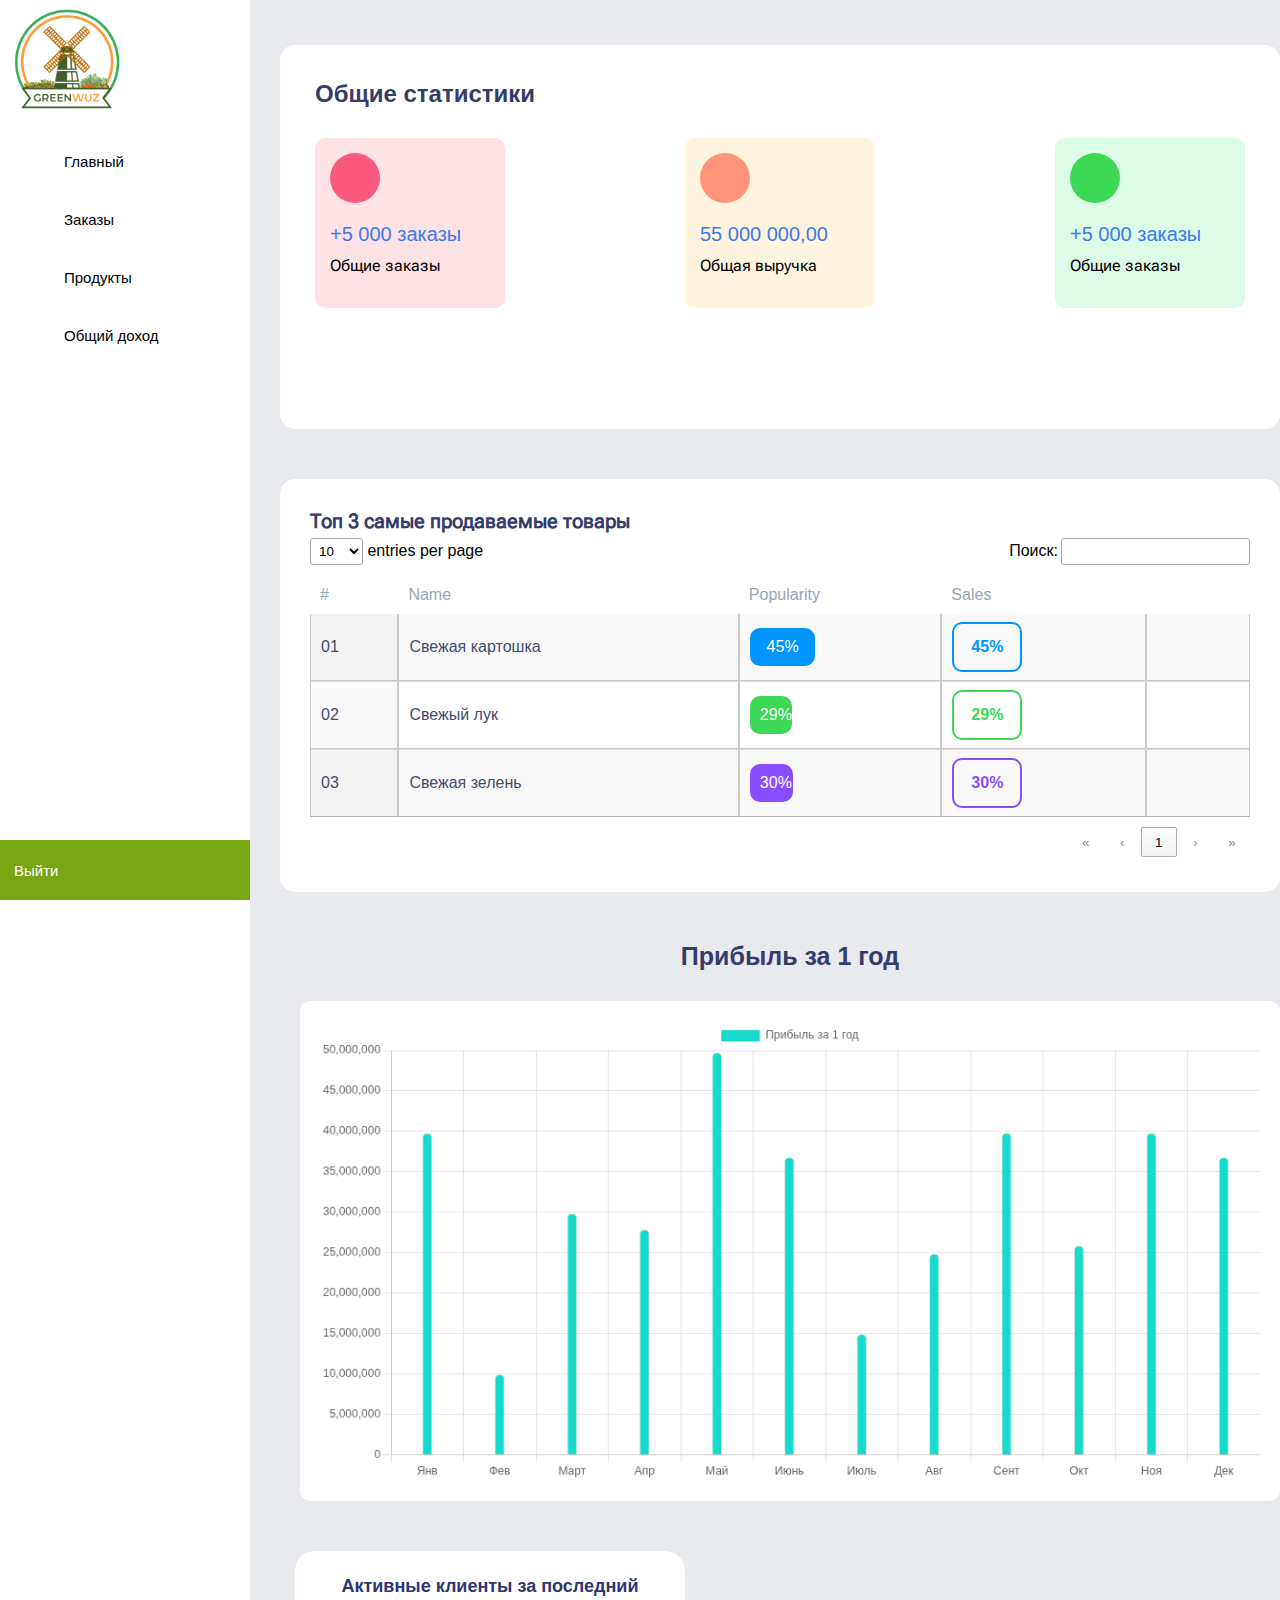
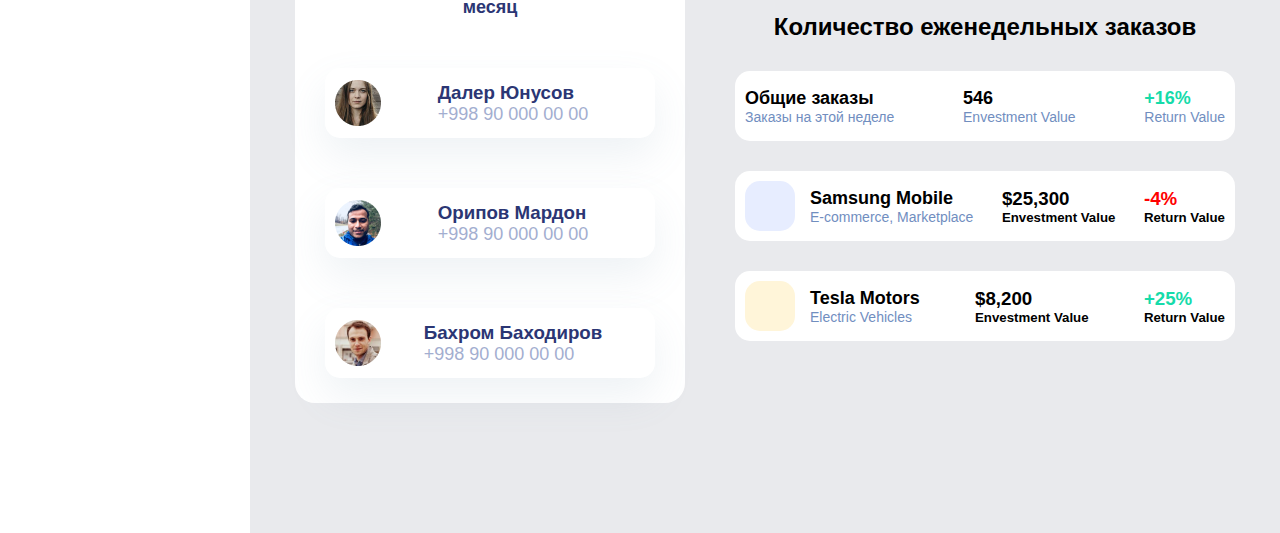
<file: index.html>
<!DOCTYPE html>
<html lang="en">

<head>
    <meta charset="UTF-8">
    <meta name="viewport" content="width=device-width, initial-scale=1.0">
    <title>Admin</title>

    <!-- TABLE CSS -->
    <link rel="stylesheet" href="css/dataTables.dataTables.min.css">

    <!-- MAIN CUSTOM CSS -->
    <link rel="stylesheet" href="css/style.css">
</head>

<body>

    <style>
        .chart {
            width: 2000px;
            height: 500px !important;
        }
    </style>

    <!-- MOBILE BAR -->
    <div class="mobile__bar">
        <div class="navigation">
            <ul>
                <li class="list">
                    <a href="index.html">
                        <span class="icon">
                            <i class="bx bx-grid-alt fa-solid fa-house"></i>
                        </span>
                        <span class="text">Главный</span>
                    </a>
                </li>

                <!-- CLIENTS -->
                <li class="list">
                    <a href="admin/orders.html">
                        <span class="icon">
                            <i class="fa-solid fa-clipboard-list"></i>
                        </span>
                        <span class="text">Заказы</span>
                    </a>
                </li>

                <!-- STUDENTS -->
                <li class="list">
                    <a href="#">
                        <span class="icon">
                            <i class="fa-solid fa-cart-shopping"></i>
                        </span>
                        <span class="text">Продукты</span>
                    </a>
                </li>

                <!-- STUDENTS -->
                <li class="list">
                    <a href="#">
                        <span class="icon">
                            <i class="fa-solid fa-sack-dollar"></i>
                        </span>
                        <span class="text">Доход</span>
                    </a>
                </li>

                <li class="list">
                    <a href="#">
                        <span class="icon">
                            <i class="fa-solid fa-user"></i>
                        </span>
                        <span class="text">Профиль</span>
                    </a>
                </li>

                <div class="indicator"></div>
            </ul>
        </div>
    </div>

    <div class="sidebar active open">
        <div class="logo-details">
            <div class="logo_name"><img src="img/greenwuz-logo.png" alt=""></div>
            <i class="bx bx-menu icon fa-solid fa-bars" id="btn"></i>
        </div>
        <ul class="nav-list">
            <li>
                <a href="index.html">
                    <i class="bx bx-grid-alt fa-solid fa-house"></i>
                    <span class="links_name">Главный</span>
                </a>
                <span class="tooltip">Главный</span>
            </li>

            <li>
                <a href="admin/orders.html">
                    <i class="bx bx-user fa-solid fa-clipboard-list"></i>
                    <span class="links_name">Заказы</span>
                </a>
                <span class="tooltip">Заказы</span>
            </li>

            <li>
                <a href="#">
                    <i class="fa-solid fa-cart-shopping bx bx-chat"></i>
                    <span class="links_name">Продукты</span>
                </a>
                <span class="tooltip">Продукты</span>
            </li>

            <li>
                <a href="#">
                    <i class="bx bx-pie-chart-alt- fa-solid fa-sack-dollar"></i>
                    <span class="links_name">Общий доход </span>
                </a>
                <span class="tooltip">Общий доход </span>
            </li>

            <li class="profile">
                <div class="profile-details">
                    <div class="name_job">
                        <div class="name">Выйти</div>
                    </div>
                </div>
                <i class="bx bx-log-out fa-solid fa-arrow-up-from-bracket" id="log_out"></i>
            </li>
        </ul>
    </div>

    <section class="home-section">
        <div class="allStat">
            <div class="allStat__info">
                <div class="allStat__info-stat">
                    <h2>Общие статистики</h2>

                    <div class="allStat__info-block">
                        <div>
                            <i class="fa-solid fa-chart-column"></i>

                            <h4><span>+5 000</span> заказы</h4>

                            <h5>Общие заказы</h5>
                        </div>

                        <div>
                            <i class="fa-solid fa-chart-column"></i>

                            <h4><span>55 000 000,00</span></h4>

                            <h5>Общая выручка</h5>
                        </div>

                        <div>
                            <i class="fa-solid fa-chart-column"></i>

                            <h4><span>+5 000</span> заказы</h4>

                            <h5>Общие заказы</h5>
                        </div>
                    </div>
                </div>

                <div class="allStat__info-box">
                    <h3>Топ 3 cамые продаваемые товары</h3>

                    <table id="statTable" class="display groupPayments__table groupPayments__list" style="width:100%">
                        <thead>
                            <tr>
                                <th>#</th>
                                <th>Name</th>
                                <th>Popularity</th>
                                <th>Sales</th>
                            </tr>
                        </thead>
                        <tbody>
                            <tr>
                                <td data-label="№:">01</td>
                                <td data-label="Name:">Свежая картошка</td>
                                <td data-label="Popularity:" colspan="1" scope="row">
                                    <div class="progress">
                                        <div class="line-progress" data-percent="45" data-toggle="tooltip"
                                            data-html="true" data-placement="top" title="Property Score"></div>
                                    </div>
                                </td>
                                <td data-label="Sales:"  colspan="1" scope="row">
                                    <h4>45%</h4>
                                </td>
                            </tr>

                            <tr>
                                <td data-label="№:">02</td>
                                <td data-label="Name:">Свежый лук</td>
                                <td data-label="Popularity:" colspan="1" scope="row">
                                    <div class="progress">
                                        <div class="line-progress" data-percent="29" data-toggle="tooltip"
                                            data-html="true" data-placement="top" title="Property Score">
                                        </div>
                                    </div>
                                </td>
                                <td data-label="Sales:">
                                    <h4>29%</h4>
                                </td>
                            </tr>

                            <tr>
                                <td data-label="№:">03</td>
                                <td data-label="Name:">Свежая зелень</td>
                                <td data-label="Popularity:" colspan="1" scope="row">
                                    <div class="progress">
                                        <div class="line-progress" data-percent="30" data-toggle="tooltip"
                                            data-html="true" data-placement="top" title="Property Score">
                                        </div>
                                    </div>
                                </td>
                                <td data-label="Sales:">
                                    <h4>30%</h4>
                                </td>
                            </tr>
                        </tbody>
                    </table>
                </div>
            </div>
        </div>

        <div class="incomeYear">
            <h2>Прибыль за 1 год</h2>
            <div class="chart-container">
                <canvas id="incomeChart" class="chart"
                    style="height: 500px; background: white; padding: 20px; border-radius: 10px; overflow-x: scroll;"></canvas>
            </div>
        </div>

        <div class="extraInfo">
            <div class="clients">
                <div class="clients__content">
                    <h2>Активные клиенты за последний месяц</h2>
                    <div class="clients-block">
                        <img src="img/clients-img1.png" alt="">

                        <div>
                            <h3><a href="#">Далер Юнусов</a></h3>

                            <h4><a href="#">+998 90 000 00 00</a></h4>
                        </div>


                        <i class="fa-solid fa-ellipsis"></i>
                    </div>

                    <div class="clients-block">
                        <img src="img/clients-img2.png" alt="">

                        <div>
                            <h3><a href="#">Орипов Мардон</a></h3>

                            <h4><a href="#">+998 90 000 00 00</a></h4>
                        </div>


                        <i class="fa-solid fa-ellipsis"></i>
                    </div>

                    <div class="clients-block">
                        <img src="img/clients-img3.png" alt="">

                        <div>
                            <h3><a href="#">Бахром Баходиров</a></h3>

                            <h4><a href="#">+998 90 000 00 00</a></h4>
                        </div>


                        <i class="fa-solid fa-ellipsis"></i>
                    </div>
                </div>
            </div>

            <div class="orders">
                <h2>
                    Количество еженедельных заказов
                </h2>

                <div class="orders__content">
                    <div class="orders-block">
                        <div>
                            <h3>
                                Общие заказы
                            </h3>

                            <h5>
                                Заказы на этой неделе
                            </h5>
                        </div>

                        <div>
                            <h3>
                                546
                            </h3>

                            <h5>
                                Envestment Value
                            </h5>
                        </div>

                        <div>
                            <h3>
                                +16%
                            </h3>

                            <h5>
                                Return Value
                            </h5>
                        </div>
                    </div>

                    <div class="orders-block2">
                        <div class="order-info">
                            <i class="fa-brands fa-google"></i>

                            <div>
                                <h3>
                                    Samsung Mobile
                                </h3>

                                <h5>
                                    E-commerce, Marketplace
                                </h5>
                            </div>
                        </div>

                        <div>
                            <h3>
                                $25,300
                            </h3>

                            <h5>
                                Envestment Value
                            </h5>
                        </div>

                        <div>
                            <h3>
                                -4%
                            </h3>

                            <h5>
                                Return Value
                            </h5>
                        </div>
                    </div>

                    <div class="orders-block2">
                        <div class="order-info">
                            <i class="fa-solid fa-t"></i>

                            <div>
                                <h3>
                                    Tesla Motors
                                </h3>

                                <h5>
                                    Electric Vehicles
                                </h5>
                            </div>
                        </div>

                        <div>
                            <h3>
                                $8,200
                            </h3>

                            <h5>
                                Envestment Value
                            </h5>
                        </div>

                        <div>
                            <h3>
                                +25%
                            </h3>

                            <h5>
                                Return Value
                            </h5>
                        </div>
                    </div>
                </div>
            </div>
        </div>
    </section>

    <!--LAYOUT JQUERY JS -->
    <script src="libs/jquery.min.js"></script>

    <!-- LAYOUT TABLE JS -->
    <script src="libs/dataTables.js"></script>

    <script src="libs/chart.js"></script>

    <!-- LANDING -->
    <script src="https://cdn.jsdelivr.net/npm/popper.js@1.14.7/dist/umd/popper.min.js"></script>
    <script src="https://cdn.jsdelivr.net/npm/bootstrap@4.3.1/dist/js/bootstrap.min.js"></script>
    <script src="js/landing/landingTable.js"></script>
    <script src="js/landing/landing.js"></script>

    <script src="js/main.js"></script>

    <script src="libs/FontAwesome.js"></script>

    <script>
        const ctx = document.getElementById('incomeChart');

        new Chart(ctx, {
            type: 'bar',
            data: {
                labels: ['Янв', 'Фев', 'Март', 'Апр', 'Май', 'Июнь', 'Июль', 'Авг', 'Сент', 'Окт', 'Ноя', 'Дек'],
                datasets: [{
                    label: 'Прибыль за 1 год',
                    data: [40000000, 10000000, 30000000, 28000000, 50000000, 37000000, 15000000, 25000000, 40000000, 26000000, 40000000, 37000000],
                    borderWidth: 1,
                    borderRadius: 20,
                    backgroundColor: '#16DBCC',
                    barPercentage: 0.5,
                    barThickness: 10
                }]
            },
            options: {
                maintainAspectRatio: false,
                scales: {
                    y: {
                        beginAtZero: true
                    },
                }
            }
        });

        const chartBody = document.querySelector('.chartBody');
        const totalLabels = myChart.data.labels.lenght;

        if (totalLabels > 7) {
            const newWidth = 700 + ((totalLabels - 7) * 30)
            chartBody.style.width = '800px';
        }
    </script>

</body>

</html>
</file>
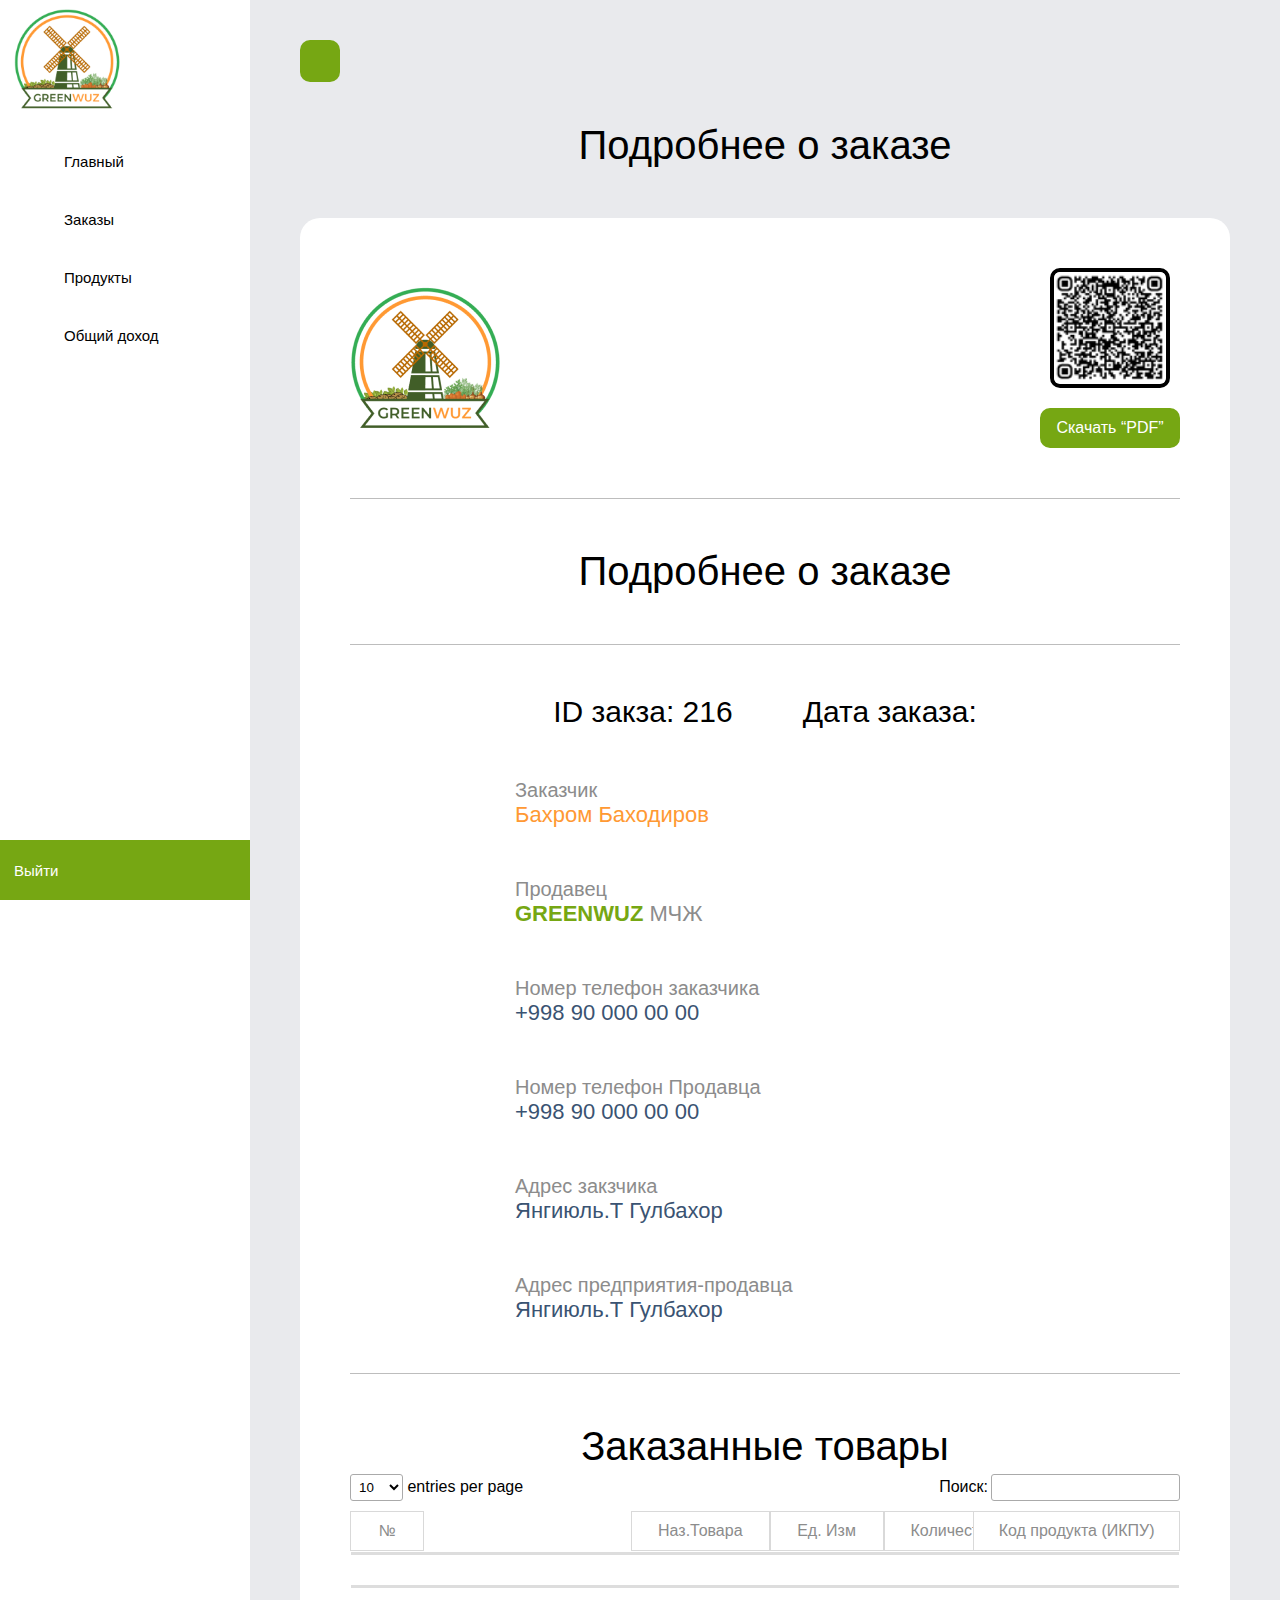
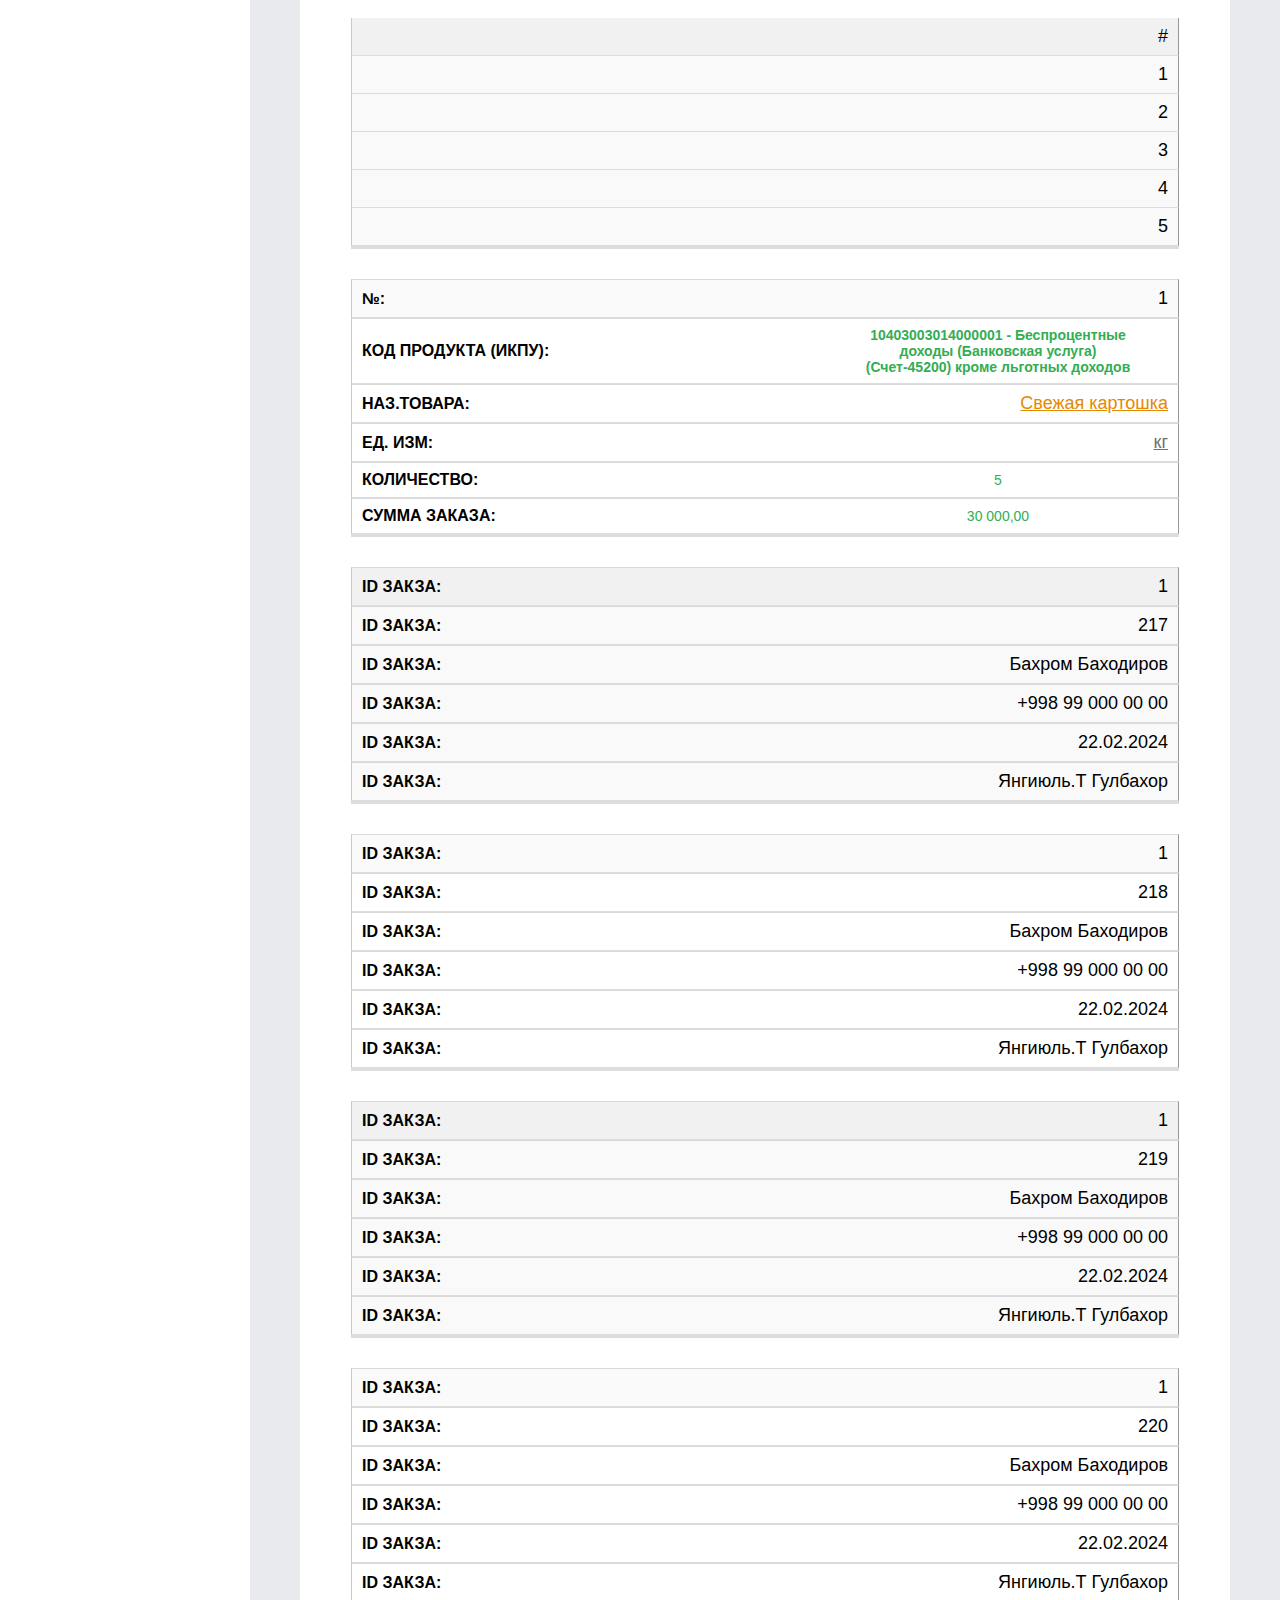
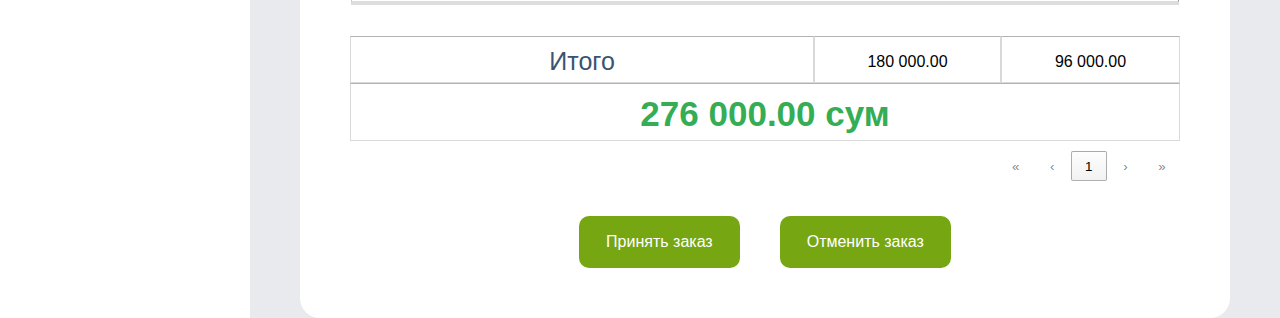
<file: admin/moreDetails.html>
<!DOCTYPE html>
<html lang="en">

<head>
    <meta charset="UTF-8">
    <meta name="viewport" content="width=device-width, initial-scale=1.0">
    <title>Подробнее</title>

    <!-- TABLE CSS -->
    <link rel="stylesheet" href="../css/dataTables.dataTables.min.css">

    <!-- FIXED COLUMNS CSS -->
    <link rel="stylesheet" href="../css/fixedColumns.dataTables.css">

    <!-- MAIN CUSTOM CSS -->
    <link rel="stylesheet" href="../css/style.css">
</head>

<body>


    <!-- MOBILE BAR -->
    <div class="mobile__bar">
        <div class="navigation">
            <ul>
                <!-- HOME -->
                <li class="list">
                    <a href="../index.html">
                        <span class="icon">
                            <i class="bx bx-grid-alt fa-solid fa-house"></i>
                        </span>
                        <span class="text">Главный</span>
                    </a>
                </li>

                <!-- CLIENTS -->
                <li class="list">
                    <a href="orders.html">
                        <span class="icon">
                            <i class="fa-solid fa-clipboard-list"></i>
                        </span>
                        <span class="text">Заказы</span>
                    </a>
                </li>

                <!-- STUDENTS -->
                <li class="list">
                    <a href="#">
                        <span class="icon">
                            <i class="fa-solid fa-cart-shopping"></i>
                        </span>
                        <span class="text">Продукты</span>
                    </a>
                </li>

                <!-- STUDENTS -->
                <li class="list">
                    <a href="#">
                        <span class="icon">
                            <i class="fa-solid fa-sack-dollar"></i>
                        </span>
                        <span class="text">Доход</span>
                    </a>
                </li>

                <li class="list">
                    <a href="#">
                        <span class="icon">
                            <i class="fa-solid fa-user"></i>
                        </span>
                        <span class="text">Профиль</span>
                    </a>
                </li>

                <div class="indicator"></div>
            </ul>
        </div>
    </div>

    <div class="sidebar active open">
        <div class="logo-details">
            <div class="logo_name"><img src="../img/greenwuz-logo.png" alt=""></div>
            <i class="bx bx-menu icon fa-solid fa-bars" id="btn"></i>
        </div>
        <ul class="nav-list">
            <li>
                <a href="../index.html">
                    <i class="bx bx-grid-alt fa-solid fa-house"></i>
                    <span class="links_name">Главный</span>
                </a>
                <span class="tooltip">Главный</span>
            </li>

            <li>
                <a href="orders.html">
                    <i class="bx bx-user fa-solid fa-clipboard-list"></i>
                    <span class="links_name">Заказы</span>
                </a>
                <span class="tooltip">Заказы</span>
            </li>

            <li>
                <a href="#">
                    <i class="fa-solid fa-cart-shopping bx bx-chat"></i>
                    <span class="links_name">Продукты</span>
                </a>
                <span class="tooltip">Продукты</span>
            </li>

            <li>
                <a href="#">
                    <i class="bx bx-pie-chart-alt- fa-solid fa-sack-dollar"></i>
                    <span class="links_name">Общий доход</span>
                </a>
                <span class="tooltip">Общий доход </span>
            </li>

            <li class="profile">
                <div class="profile-details">
                    <div class="name_job">
                        <div class="name">Выйти</div>
                    </div>
                </div>
                <i class="bx bx-log-out fa-solid fa-arrow-up-from-bracket" id="log_out"></i>
            </li>
        </ul>
    </div>

    <section class="home-section">

        <a href="../index.html" class="backToMenu"><i class="fa-solid fa-angle-left"></i></a>

        <div class="moreDetails">
            <h2>Подробнее о заказе</h2>
            <div class="moreDetails__content">
                <div class="moreDetails-block">
                    <img src="../img/greenwuz-logo.png" alt="">

                    <div>
                        <img src="../img/qr-code.png" alt="">

                        <button>Скачать “PDF”</button>
                    </div>
                </div>

                <div class="moreDetails-title">
                    <h3>Подробнее о заказе</h3>
                </div>

                <div class="moreDetails-info">
                    <div class="moreDetails-info-title">
                        <h2>ID закза: 216</h2>
                        <h2>Дата заказа:</h2>
                    </div>

                    <div class="moreDetails-info-content">
                        <div>
                            <h3>Заказчик</h3>

                            <h4>Бахром Баходиров</h4>

                        </div>
                        <div>
                            <h3>Продавец</h3>

                            <h6><span>GREENWUZ</span> МЧЖ</h6>
                        </div>

                        <div>
                            <h3>Номер телефон заказчика</h3>

                            <h5>+998 90 000 00 00</h5>
                        </div>


                        <div>
                            <h3>Номер телефон Продавца</h3>

                            <h5>+998 90 000 00 00</h5>
                        </div>

                        <div>
                            <h3>Адрес закзчика</h3>

                            <h5>Янгиюль.Т Гулбахор</h5>
                        </div>


                        <div>
                            <h3>Адрес предприятия-продавца</h3>

                            <h5>Янгиюль.Т Гулбахор</h5>
                        </div>


                    </div>
                </div>

                <div class="moreDetails-orders">
                    <h3 class="moreDetails-orders-text">Заказанные товары</h3>

                    <div class="moreDetails-orders-content">
                        <table id="moreDetailsTable" class="display nowrap" style="width:100%">
                            <thead>
                                <tr>
                                    <th style="z-index: 10;">№</th>
                                    <th style="z-index: 10;">Код продукта (ИКПУ)</th>
                                    <th style="z-index: 10;">Наз.Товара</th>
                                    <th>Ед. Изм</th>
                                    <th>Количество</th>
                                    <th>Сумма заказа</th>
                                </tr>
                            </thead>

                            <tbody>
                                
                                <tr>
                                    <td style="z-index: 10;">#</td>
                                    <td style="z-index: 10;">1</td>
                                    <td style="z-index: 10;">2</td>
                                    <td>3</td>
                                    <td>4</td>
                                    <td>5</td>

                                </tr>

                                <tr>
                                    <td data-label="№:" style="text-align: center !important;">1</td>
                                    <td data-label="Код продукта (ИКПУ):"><h4 style="color: #34AD54;" class="table-link">10403003014000001 - Беспроцентные доходы (Банковская услуга)(Счет-45200) кроме льготных доходов</h4></td>
                                    <td data-label="Наз.Товара:" style="text-align: center !important;"><a href="#" style="color: #E48900  ;" class="table-link">Свежая картошка</a></td>
                                    <td data-label="Ед. Изм:"><a href="#" style="color: #6F6F6F;" class="table-link">кг</a></td>
                                    <td data-label="Количество:"><h4 style="color: #34AD54; font-weight: 400; font-size: 20px;">5</h4></td>
                                    <td data-label="Сумма заказа:"><h4 style="color: #34AD54; font-weight: 400; font-size: 20px;">30 000,00</h4></td>
                                </tr>

                                <tr>
                                    <td data-label="ID закза:">1</td>
                                    <td data-label="ID закза:">217</td>
                                    <td data-label="ID закза:">Бахром Баходиров</td>
                                    <td data-label="ID закза:">+998 99 000 00 00</td>
                                    <td data-label="ID закза:">22.02.2024</td>
                                    <td data-label="ID закза:">Янгиюль.Т Гулбахор</td>
                                    </tr>

                                <tr>
                                    <td data-label="ID закза:">1</td>
                                    <td data-label="ID закза:">218</td>
                                    <td data-label="ID закза:">Бахром Баходиров</td>
                                    <td data-label="ID закза:">+998 99 000 00 00</td>
                                    <td data-label="ID закза:">22.02.2024</td>
                                    <td data-label="ID закза:">Янгиюль.Т Гулбахор</td>
                                </tr>
                                
                                <tr>
                                    <td data-label="ID закза:">1</td>
                                    <td data-label="ID закза:">219</td>
                                    <td data-label="ID закза:">Бахром Баходиров</td>
                                    <td data-label="ID закза:">+998 99 000 00 00</td>
                                    <td data-label="ID закза:">22.02.2024</td>
                                    <td data-label="ID закза:">Янгиюль.Т Гулбахор</td>
                                </tr>

                                <tr>
                                    <td data-label="ID закза:">1</td>
                                    <td data-label="ID закза:">220</td>
                                    <td data-label="ID закза:">Бахром Баходиров</td>
                                    <td data-label="ID закза:">+998 99 000 00 00</td>
                                    <td data-label="ID закза:">22.02.2024</td>
                                    <td data-label="ID закза:">Янгиюль.Т Гулбахор</td>
                                </tr>                          
                            </tbody>

                            <tfoot>
                                <tr>
                                    <th colspan="4" scope="row"><h4 style="color: #3A5372; font-size: 25px;font-weight: 400;">Итого</h4></th>
                                    <td>180 000.00</td>
                                    <td>96 000.00</td>
                                </tr>
                                <tr>
                                    <th colspan="6" scope="row"><h4 style="font-size: 35px; color: #34AD54;">276 000.00 сум</h4></th>
                                </tr>
                            </tfoot>
                        </table>
                    </div>

                    <div class="moreDetails-orders-buttons">
                        <a href="#" onclick="openModal()">
                            Принять заказ
                        </a>

                        <a href="#" onclick="openModal2()">
                            Отменить заказ
                        </a>
                    </div>
                </div>
            </div>
        </div>
    </section>

    <div id="myModal" class="modal changeModal">
        <div class="modal-bg"></div>
        <div class="modal-content">

            <div>
                <h2>
                    Вы точно хотите принять заказ
                </h2>

                <img src="../img/modal-img.png" alt="">

                <div>
                    <button onclick="closeModal()">Нет</button>
                    <a href="orders.html">Да</a>
                </div>
            </div>
        </div>
    </div>

    <!-- <div id="myModal2" class="modal2 changeModal">
        <div class="modal-bg"></div>
        <div class="modal-content">

            <div>
                <h2>
                    Вы успешно приняли заказ
                </h2>

                <img src="../img/modal-img.png" alt="">
            </div>
        </div>
    </div> -->

    <!--LAYOUT JQUERY JS -->
    <script src="../libs/jquery.min.js"></script>

    <!-- LAYOUT TABLE JS -->
    <script src="../libs/dataTables.js"></script>
    <script src="../libs/fixedColumns.js"></script>

    <script src="../libs/chart.js"></script>

    <!-- LANDING -->
    <script src="https://cdn.jsdelivr.net/npm/popper.js@1.14.7/dist/umd/popper.min.js"></script>
    <script src="https://cdn.jsdelivr.net/npm/bootstrap@4.3.1/dist/js/bootstrap.min.js"></script>
    <script src="../js/moreDetails/moreDetailsTable.js"></script>
    <script src="../js/moreDetails/moreDetails.js"></script>
    <script src="../js/moreDetails/moreDetailsModal.js"></script>

    <script src="../js/main.js"></script>

    <script src="../libs/FontAwesome.js"></script>


</body>

</html>
</file>
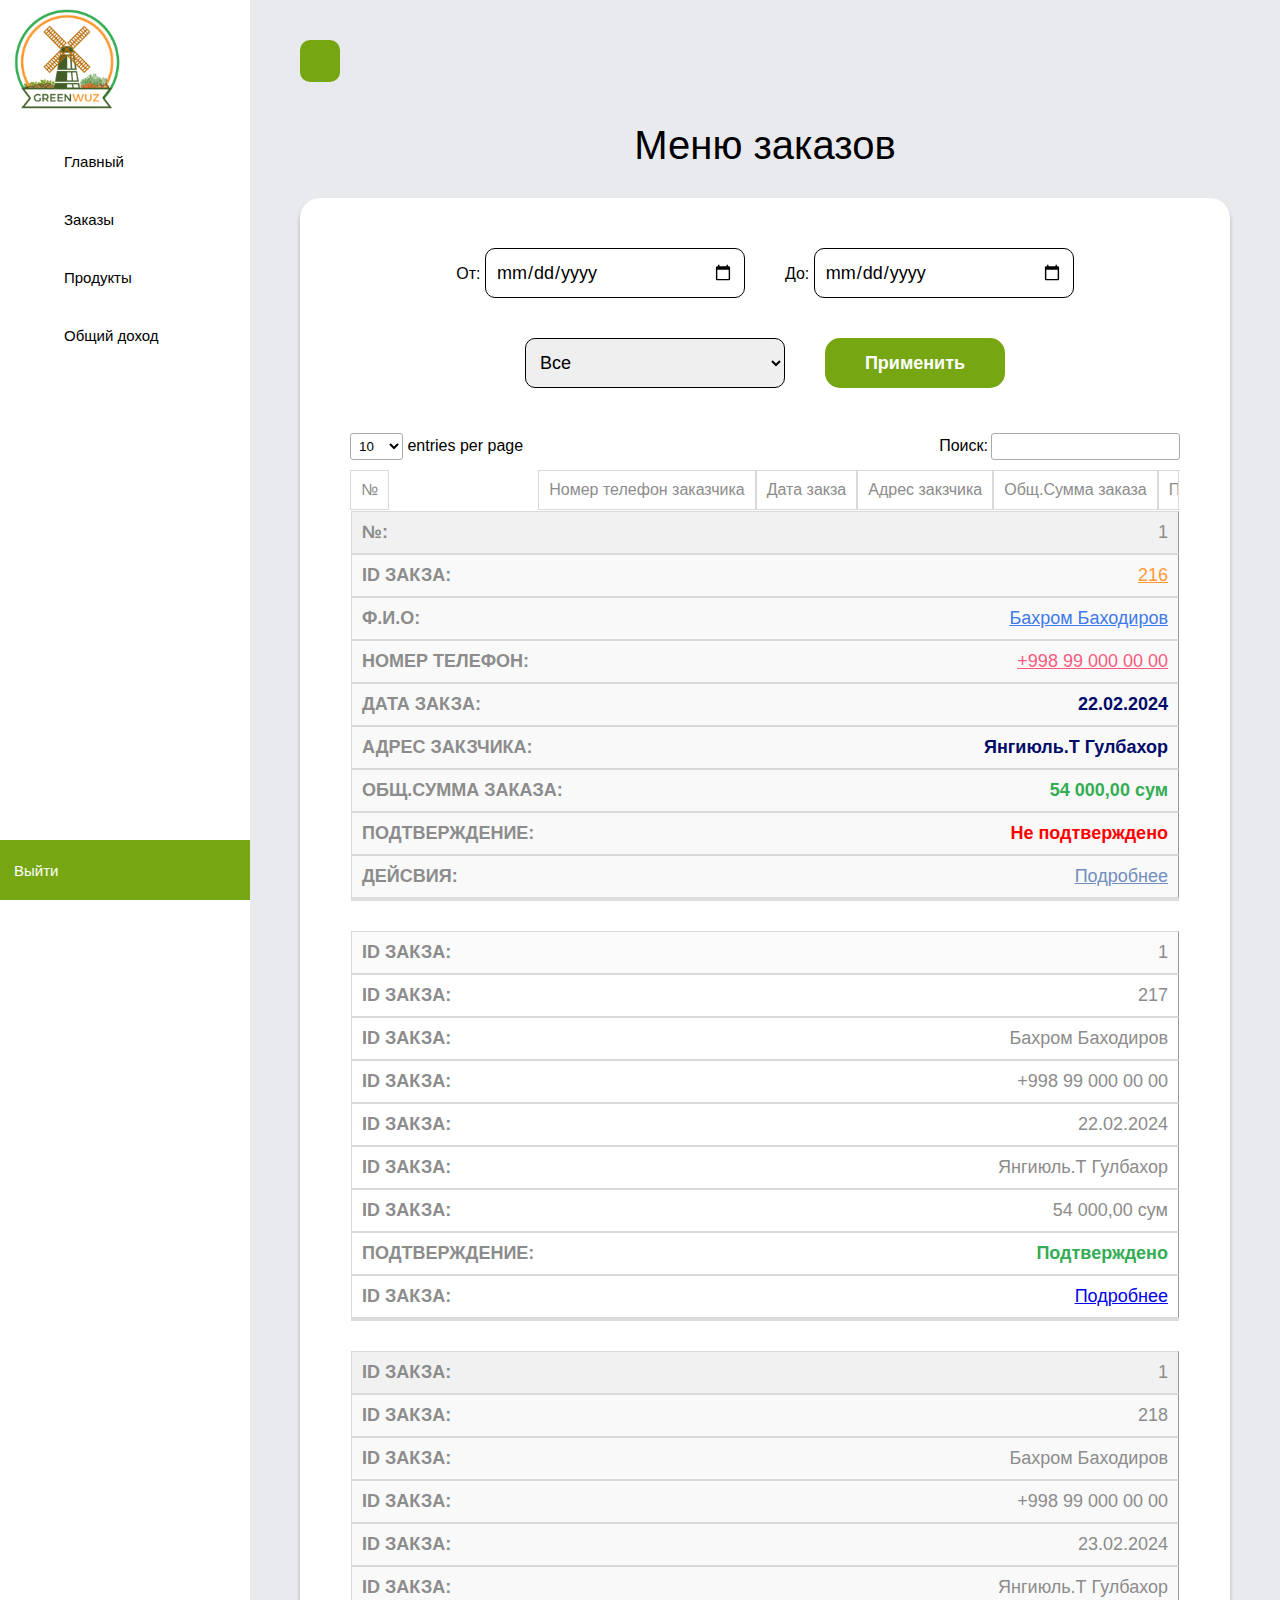
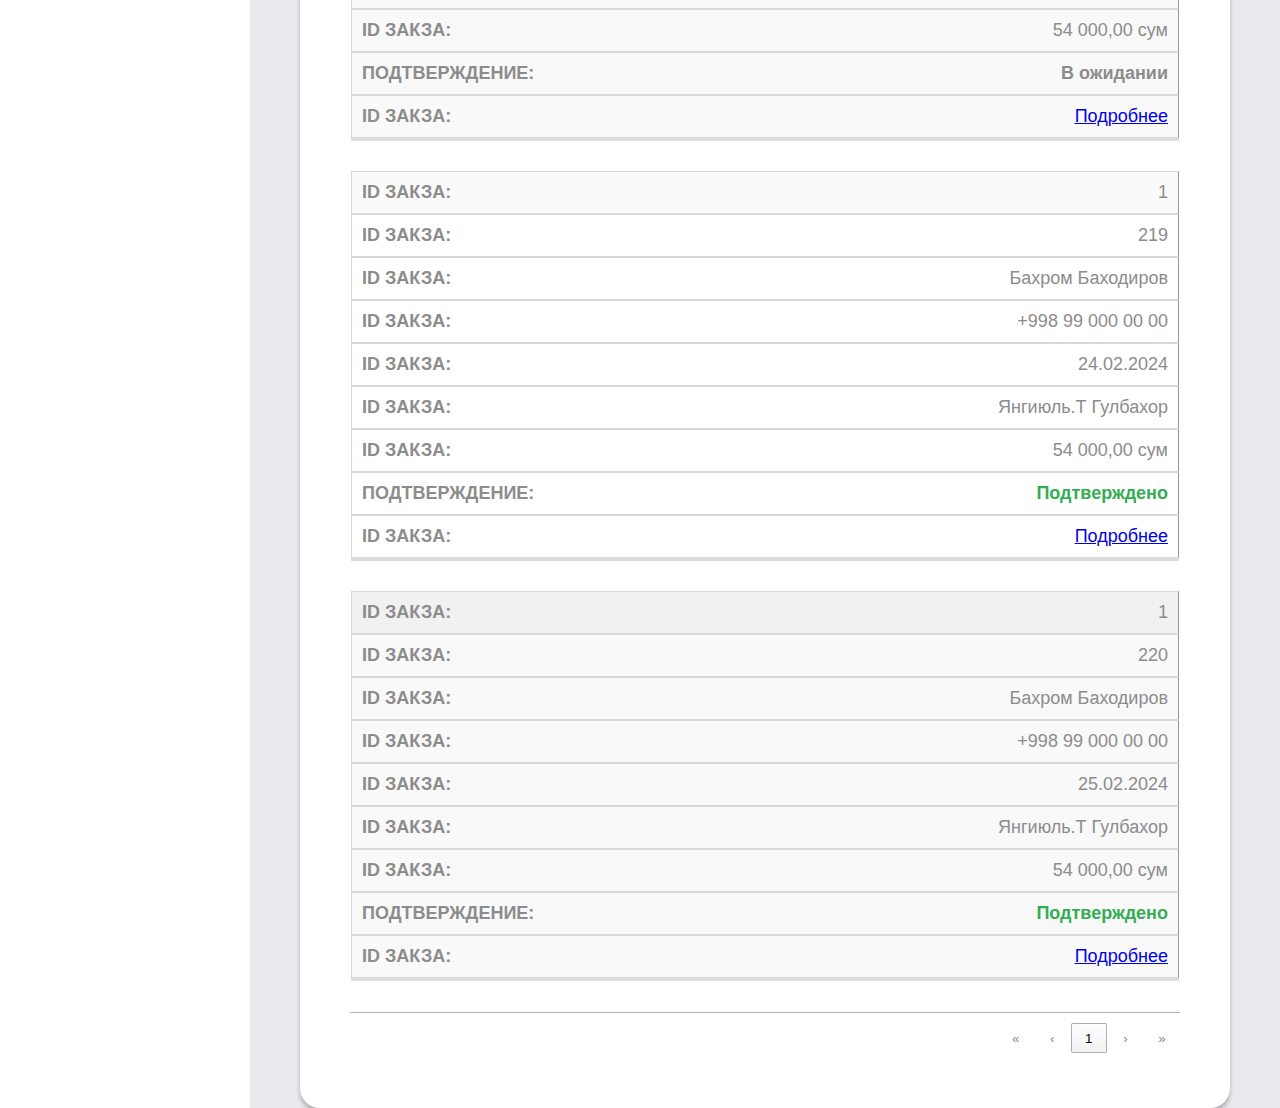
<file: admin/orders.html>
<!DOCTYPE html>
<html lang="en">

<head>
    <meta charset="UTF-8">
    <meta name="viewport" content="width=device-width, initial-scale=1.0">
    <title>Заказы</title>

    <!-- TABLE CSS -->
    <link rel="stylesheet" href="../css/dataTables.dataTables.min.css">

    <!-- FIXED COLUMNS CSS -->
    <link rel="stylesheet" href="../css/fixedColumns.dataTables.css">

    <!-- MAIN CUSTOM CSS -->
    <link rel="stylesheet" href="../css/style.css">
</head>

<body>


    <!-- MOBILE BAR -->
    <div class="mobile__bar">
        <div class="navigation">
            <ul>
                <!-- HOME -->
                <li class="list">
                    <a href="../index.html">
                        <span class="icon">
                            <i class="bx bx-grid-alt fa-solid fa-house"></i>
                        </span>
                        <span class="text">Главный</span>
                    </a>
                </li>

                <!-- CLIENTS -->
                <li class="list">
                    <a href="orders.html">
                        <span class="icon">
                            <i class="fa-solid fa-clipboard-list"></i>
                        </span>
                        <span class="text">Заказы</span>
                    </a>
                </li>

                <!-- STUDENTS -->
                <li class="list">
                    <a href="product.html">
                        <span class="icon">
                            <i class="fa-solid fa-cart-shopping"></i>
                        </span>
                        <span class="text">Продукты</span>
                    </a>
                </li>

                <!-- STUDENTS -->
                <li class="list">
                    <a href="#">
                        <span class="icon">
                            <i class="fa-solid fa-sack-dollar"></i>
                        </span>
                        <span class="text">Доход</span>
                    </a>
                </li>

                <li class="list">
                    <a href="#">
                        <span class="icon">
                            <i class="fa-solid fa-user"></i>
                        </span>
                        <span class="text">Профиль</span>
                    </a>
                </li>

                <div class="indicator"></div>
            </ul>
        </div>
    </div>

    <div class="sidebar active open">
        <div class="logo-details">
            <div class="logo_name"><img src="../img/greenwuz-logo.png" alt=""></div>
            <i class="bx bx-menu icon fa-solid fa-bars" id="btn"></i>
        </div>
        <ul class="nav-list">
            <li>
                <a href="../index.html">
                    <i class="bx bx-grid-alt fa-solid fa-house"></i>
                    <span class="links_name">Главный</span>
                </a>
                <span class="tooltip">Главный</span>
            </li>

            <li>
                <a href="orders.html">
                    <i class="bx bx-user fa-solid fa-clipboard-list"></i>
                    <span class="links_name">Заказы</span>
                </a>
                <span class="tooltip">Заказы</span>
            </li>

            <li>
                <a href="product.html">
                    <i class="fa-solid fa-cart-shopping bx bx-chat"></i>
                    <span class="links_name">Продукты</span>
                </a>
                <span class="tooltip">Продукты</span>
            </li>

            <li>
                <a href="#">
                    <i class="bx bx-pie-chart-alt- fa-solid fa-sack-dollar"></i>
                    <span class="links_name">Общий доход</span>
                </a>
                <span class="tooltip">Общий доход </span>
            </li>

            <li class="profile">
                <div class="profile-details">
                    <div class="name_job">
                        <div class="name">Выйти</div>
                    </div>
                </div>
                <i class="bx bx-log-out fa-solid fa-arrow-up-from-bracket" id="log_out"></i>
            </li>
        </ul>
    </div>

    <section class="home-section">

        <a href="../index.html" class="backToMenu"><i class="fa-solid fa-angle-left"></i></a>

        <div class="allOrders">
            <h2>Меню заказов</h2>
            <div class="allOrders__content">
                <div class="allOrdersTable__filter">
                    <div>
                        <label>От:</label>
                        <input type="date" id="fromDate">
                    </div>

                    <div>
                        <label>До:</label>
                        <input type="date" id="toDate">
                    </div>

                    <div>
                        <select id="confirmationStatus">
                            <option value="">Все</option>
                            <option value="Подтверждено">Подтверждено</option>
                            <option value="Не подтверждено">Не подтверждено</option>
                            <option value="В ожидании">В ожидании</option>
                        </select>
                    </div>


                    <button id="submitFilter">Применить</button>
                </div>

                <table id="allOrdersTable" class="display nowrap" style="width:100%">
                    <thead>
                        <tr>
                            <th style="z-index: 10;">№</th>
                            <th style="z-index: 10;">ID закза</th>
                            <th style="z-index: 10;">Ф.И.О</th>
                            <th>Номер телефон заказчика</th>
                            <th>Дата закза</th>
                            <th>Адрес закзчика</th>
                            <th>Общ.Сумма заказа</th>
                            <th>Подтверждение</th>
                            <th>Дейсвия</th>
                        </tr>
                    </thead>
                    <tbody>
                        <tr>
                            <td data-label="№:">1</td>
                            <td data-label="ID закза:"><a href="#" style="color: #FF9933;">216</a></td>
                            <td data-label="Ф.И.О:"><a href="#" style="color: #4079ED;">Бахром Баходиров</a></td>
                            <td data-label="Номер телефон:"><a href="#" style="color: #FA5A7D;">+998 99 000 00 00</a>
                            </td>
                            <td data-label="Дата закза:">
                                <h4 style="color: #000A68;">22.02.2024</h4>
                            </td>
                            <td data-label="Адрес закзчика:">
                                <h4 style="color: #000A68;">Янгиюль.Т Гулбахор</h4>
                            </td>
                            <td data-label="Общ.Сумма заказа:">
                                <h4 style="color: #34AD54;">54 000,00 сум</h4>
                            </td>
                            <td data-label="Подтверждение:">
                                <h4 style="color: red;">Не подтверждено</h4>
                            </td>
                            <td data-label="Дейсвия:"><a href="moreDetails.html" style="color: #718EBF;">Подробнее</a>
                            </td>
                        </tr>
                        <tr>
                            <td data-label="ID закза:">1</td>
                            <td data-label="ID закза:">217</td>
                            <td data-label="ID закза:">Бахром Баходиров</td>
                            <td data-label="ID закза:">+998 99 000 00 00</td>
                            <td data-label="ID закза:">22.02.2024</td>
                            <td data-label="ID закза:">Янгиюль.Т Гулбахор</td>
                            <td data-label="ID закза:">54 000,00 сум</td>
                            <td data-label="Подтверждение:">
                                <h4 style="color: #34AD54;">Подтверждено</h4>
                            </td>
                            <td data-label="ID закза:"><a href="#">Подробнее</a></td>
                        </tr>
                        <tr>
                            <td data-label="ID закза:">1</td>
                            <td data-label="ID закза:">218</td>
                            <td data-label="ID закза:">Бахром Баходиров</td>
                            <td data-label="ID закза:">+998 99 000 00 00</td>
                            <td data-label="ID закза:">23.02.2024</td>
                            <td data-label="ID закза:">Янгиюль.Т Гулбахор</td>
                            <td data-label="ID закза:">54 000,00 сум</td>
                            <td data-label="Подтверждение:">
                                <h4>В ожидании</h4>
                            </td>
                            <td data-label="ID закза:"><a href="#">Подробнее</a></td>
                        </tr>
                        <tr>
                            <td data-label="ID закза:">1</td>
                            <td data-label="ID закза:">219</td>
                            <td data-label="ID закза:">Бахром Баходиров</td>
                            <td data-label="ID закза:">+998 99 000 00 00</td>
                            <td data-label="ID закза:">24.02.2024</td>
                            <td data-label="ID закза:">Янгиюль.Т Гулбахор</td>
                            <td data-label="ID закза:">54 000,00 сум</td>
                            <td data-label="Подтверждение:">
                                <h4 style="color: #34AD54;">Подтверждено</h4>
                            </td>
                            <td data-label="ID закза:"><a href="#">Подробнее</a></td>
                        </tr>
                        <tr>
                            <td data-label="ID закза:">1</td>
                            <td data-label="ID закза:">220</td>
                            <td data-label="ID закза:">Бахром Баходиров</td>
                            <td data-label="ID закза:">+998 99 000 00 00</td>
                            <td data-label="ID закза:">25.02.2024</td>
                            <td data-label="ID закза:">Янгиюль.Т Гулбахор</td>
                            <td data-label="ID закза:">54 000,00 сум</td>
                            <td data-label="Подтверждение:">
                                <h4 style="color: #34AD54;">Подтверждено</h4>
                            </td>
                            <td data-label="ID закза:"><a href="#">Подробнее</a></td>
                        </tr>
                    </tbody>
                </table>
            </div>
        </div>
    </section>

    <!--LAYOUT JQUERY JS -->
    <script src="../libs/jquery.min.js"></script>

    <!-- LAYOUT TABLE JS -->
    <script src="../libs/dataTables.js"></script>
    <script src="../libs/fixedColumns.js"></script>

    <script src="../libs/chart.js"></script>

    <!-- LANDING -->
    <script src="https://cdn.jsdelivr.net/npm/popper.js@1.14.7/dist/umd/popper.min.js"></script>
    <script src="https://cdn.jsdelivr.net/npm/bootstrap@4.3.1/dist/js/bootstrap.min.js"></script>
    <script src="../js/orders/ordersTable.js"></script>
    <script src="../js/orders/orders.js"></script>

    <script src="../js/main.js"></script>

    <script src="../libs/FontAwesome.js"></script>


</body>

</html>
</file>
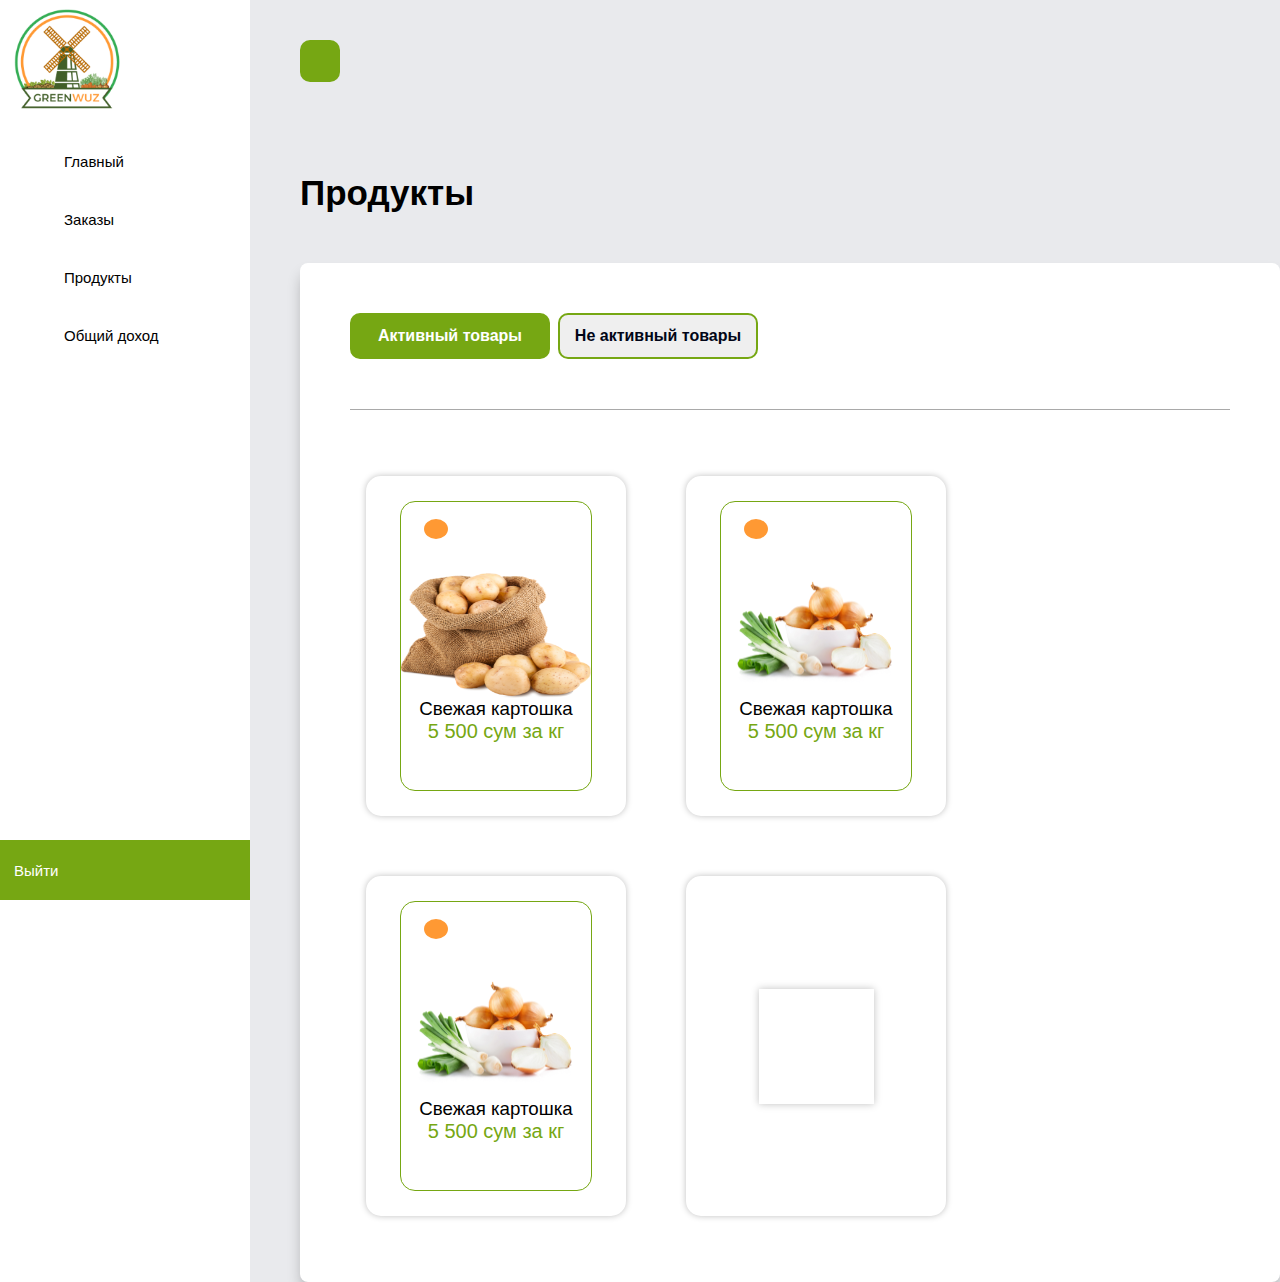
<file: admin/product.html>
<!DOCTYPE html>
<html lang="en">

<head>
    <meta charset="UTF-8">
    <meta name="viewport" content="width=device-width, initial-scale=1.0">
    <title>Продукты</title>

    <!-- TABLE CSS -->
    <link rel="stylesheet" href="../css/dataTables.dataTables.min.css">

    <!-- FIXED COLUMNS CSS -->
    <link rel="stylesheet" href="../css/fixedColumns.dataTables.css">

    <!-- MAIN CUSTOM CSS -->
    <link rel="stylesheet" href="../css/style.css">
</head>

<body>


    <!-- MOBILE BAR -->
    <div class="mobile__bar">
        <div class="navigation">
            <ul>
                <!-- HOME -->
                <li class="list">
                    <a href="../index.html">
                        <span class="icon">
                            <i class="bx bx-grid-alt fa-solid fa-house"></i>
                        </span>
                        <span class="text">Главный</span>
                    </a>
                </li>

                <!-- CLIENTS -->
                <li class="list">
                    <a href="orders.html">
                        <span class="icon">
                            <i class="fa-solid fa-clipboard-list"></i>
                        </span>
                        <span class="text">Заказы</span>
                    </a>
                </li>

                <!-- STUDENTS -->
                <li class="list">
                    <a href="#">
                        <span class="icon">
                            <i class="fa-solid fa-cart-shopping"></i>
                        </span>
                        <span class="text">Продукты</span>
                    </a>
                </li>

                <!-- STUDENTS -->
                <li class="list">
                    <a href="#">
                        <span class="icon">
                            <i class="fa-solid fa-sack-dollar"></i>
                        </span>
                        <span class="text">Доход</span>
                    </a>
                </li>

                <li class="list">
                    <a href="#">
                        <span class="icon">
                            <i class="fa-solid fa-user"></i>
                        </span>
                        <span class="text">Профиль</span>
                    </a>
                </li>

                <div class="indicator"></div>
            </ul>
        </div>
    </div>

    <div class="sidebar active open">
        <div class="logo-details">
            <div class="logo_name"><img src="../img/greenwuz-logo.png" alt=""></div>
            <i class="bx bx-menu icon fa-solid fa-bars" id="btn"></i>
        </div>
        <ul class="nav-list">
            <li>
                <a href="../index.html">
                    <i class="bx bx-grid-alt fa-solid fa-house"></i>
                    <span class="links_name">Главный</span>
                </a>
                <span class="tooltip">Главный</span>
            </li>

            <li>
                <a href="orders.html">
                    <i class="bx bx-user fa-solid fa-clipboard-list"></i>
                    <span class="links_name">Заказы</span>
                </a>
                <span class="tooltip">Заказы</span>
            </li>

            <li>
                <a href="product.html">
                    <i class="fa-solid fa-cart-shopping bx bx-chat"></i>
                    <span class="links_name">Продукты</span>
                </a>
                <span class="tooltip">Продукты</span>
            </li>

            <li>
                <a href="#">
                    <i class="bx bx-pie-chart-alt- fa-solid fa-sack-dollar"></i>
                    <span class="links_name">Общий доход</span>
                </a>
                <span class="tooltip">Общий доход </span>
            </li>

            <li class="profile">
                <div class="profile-details">
                    <div class="name_job">
                        <div class="name">Выйти</div>
                    </div>
                </div>
                <i class="bx bx-log-out fa-solid fa-arrow-up-from-bracket" id="log_out"></i>
            </li>
        </ul>
    </div>

    <section class="home-section">

        <a href="../index.html" class="backToMenu"><i class="fa-solid fa-angle-left"></i></a>

        <div class="products">
            <h2>Продукты</h2>

            <div class="tab-container">
                <div class="tab-buttons">
                    <button class="tab-btn active" content-id="active">
                        Активный товары
                    </button>
                    <button class="tab-btn" content-id="disabled">
                        Не активный товары
                    </button>
                </div>

                <div class="tab-contents">
                    <div class="content show" id="active">
                        <div class="content-info">

                            <div class="content-info">
                                <div class="card" id="card1">
                                    <div class="card-content">
                                        <li><a href="#" class="modal-trigger"><i class="fa-solid fa-ellipsis"></i></a>
                                            <ul class="modal-menu">
                                                <li><a class="activate" href="#">Активировать товар</a></li>
                                                <li class="delete-btn"><a href="#">Удалить товар</a></li>
                                                <li><a href="addProduct.html">Изменить товар</a></li>
                                            </ul>
                                        </li>

                                        <img src="../img/producyInfo-img.png" alt="">

                                        <div>
                                            <h3 class="name">
                                                Свежая картошка
                                            </h3>

                                            <h4 class="price">
                                                5 500 сум за кг
                                            </h4>
                                        </div>
                                    </div>
                                </div>

                                <div class="card" id="card2">
                                    <div class="card-content">
                                        <li><a href="#" class="modal-trigger"><i class="fa-solid fa-ellipsis"></i></a>
                                            <ul class="modal-menu">
                                                <li><a class="activate" href="#">Активировать товар</a></li>
                                                <li class="delete-btn"><a href="#">Удалить товар</a></li>
                                                <li><a href="addProduct.html">Изменить товар</a></li>
                                            </ul>
                                        </li>
                                        <img src="../img/products-img.png" alt="">

                                        <div>
                                            <h3 class="name">
                                                Свежая картошка
                                            </h3>

                                            <h4 class="price">
                                                5 500 сум за кг
                                            </h4>
                                        </div>
                                    </div>
                                </div>

                                <div class="card" id="card3">
                                    <div class="card-content">
                                        <li><a href="#" class="modal-trigger"><i class="fa-solid fa-ellipsis"></i></a>
                                            <ul class="modal-menu">
                                                <li><a class="activate" href="#">Активировать товар</a></li>
                                                <li class="delete-btn"><a href="#">Удалить товар</a></li>
                                                <li><a href="addProduct.html">Изменить товар</a></li>
                                            </ul>
                                        </li>
                                        <img src="../img/products-img.png" alt="">

                                        <div>
                                            <h3 class="name">
                                                Свежая картошка
                                            </h3>

                                            <h4 class="price">
                                                5 500 сум за кг
                                            </h4>
                                        </div>
                                    </div>
                                </div>


                                <a href="addProduct.html">
                                    <div class="cart">
                                        <div class="cart-content">
                                            <i class="fa-solid fa-plus"></i>
                                        </div>
                                    </div>
                                </a>
                            </div>

                        </div>
                    </div>

                    <div class="content" id="disabled">
                        <div class="content-info">
                            <div class="card" id="card4">
                                <div class="card-content">
                                    <li><a href="#" class="modal-trigger"><i class="fa-solid fa-ellipsis"></i></a>
                                        <ul class="modal-menu">
                                            <li><a class="activate" href="#">Активировать товар</a></li>
                                            <li class="delete-btn"><a href="#">Удалить товар</a></li>
                                            <li><a href="addProduct.html">Изменить товар</a></li>
                                        </ul>
                                    </li>

                                    <img src="../img/producyInfo-img.png" alt="">

                                    <div>
                                        <h3 class="name">
                                            Свежая картошка
                                        </h3>

                                        <h4 class="price">
                                            5 500 сум за кг
                                        </h4>
                                    </div>
                                </div>
                            </div>

                            <div class="card" id="card5">
                                <div class="card-content">
                                    <li><a href="#" class="modal-trigger"><i class="fa-solid fa-ellipsis"></i></a>
                                        <ul class="modal-menu">
                                            <li><a class="activate" href="#">Активировать товар</a></li>
                                            <li class="delete-btn"><a href="#">Удалить товар</a></li>
                                            <li><a href="addProduct.html">Изменить товар</a></li>
                                        </ul>
                                    </li>
                                    <img src="../img/products-img.png" alt="">

                                    <div>
                                        <h3 class="name">
                                            Свежая картошка
                                        </h3>

                                        <h4 class="price">
                                            5 500 сум за кг
                                        </h4>
                                    </div>
                                </div>
                            </div>

                            <div class="card" id="card6">
                                <div class="card-content">
                                    <li><a href="#" class="modal-trigger"><i class="fa-solid fa-ellipsis"></i></a>
                                        <ul class="modal-menu">
                                            <li><a class="activate" href="#">Активировать товар</a></li>
                                            <li class="delete-btn"><a href="#">Удалить товар</a></li>
                                            <li><a href="addProduct.html">Изменить товар</a></li>
                                        </ul>
                                    </li>
                                    <img src="../img/products-img.png" alt="">

                                    <div>
                                        <h3 class="name">
                                            Свежая картошка
                                        </h3>

                                        <h4 class="price">
                                            5 500 сум за кг
                                        </h4>
                                    </div>
                                </div>
                            </div>

                            <a href="addProduct.html">
                                <div class="cart">
                                    <div class="cart-content">
                                        <i class="fa-solid fa-plus"></i>
                                    </div>
                                </div>
                            </a>
                        </div>
                    </div>
                </div>
            </div>
        </div>
    </section>

    <!--LAYOUT JQUERY JS -->
    <script src="../libs/jquery.min.js"></script>

    <!-- LAYOUT TABLE JS -->
    <script src="../libs/dataTables.js"></script>
    <script src="../libs/fixedColumns.js"></script>

    <!-- LANDING -->
    <script src="https://cdn.jsdelivr.net/npm/popper.js@1.14.7/dist/umd/popper.min.js"></script>
    <script src="https://cdn.jsdelivr.net/npm/bootstrap@4.3.1/dist/js/bootstrap.min.js"></script>
    <script src="../js/products/product.js"></script>

    <script src="../js/main.js"></script>

    <script src="../libs/FontAwesome.js"></script>


</body>

</html>
</file>
<file: css/style.css>
@import url(font.css);
* {
  margin: 0;
  padding: 0;
  -webkit-box-sizing: border-box;
          box-sizing: border-box;
  font-family: "Poppins", sans-serif;
}

.sidebar {
  position: fixed;
  left: 0;
  top: 0;
  height: 100%;
  width: 78px;
  background: white;
  padding: 6px 14px;
  z-index: 99;
  -webkit-transition: all 0.5s ease;
  transition: all 0.5s ease;
}

@media (max-width: 922px) {
  .sidebar {
    display: none;
  }
}

.sidebar.open {
  width: 250px;
}

.sidebar .logo-details {
  height: 60px;
  display: -webkit-box;
  display: -ms-flexbox;
  display: flex;
  -webkit-box-align: center;
      -ms-flex-align: center;
          align-items: center;
  position: relative;
}

.sidebar .logo-details .icon {
  opacity: 1;
  -webkit-transition: all 0.5s ease;
  transition: all 0.5s ease;
}

.sidebar .logo-details .logo_name {
  color: #fff;
  font-size: 20px;
  font-weight: 600;
  opacity: 0;
  -webkit-transition: all 0.5s ease;
  transition: all 0.5s ease;
}

.sidebar .logo-details .logo_name > img {
  width: 107px;
  height: 100px;
  -o-object-fit: cover;
     object-fit: cover;
  margin-top: 50px;
}

.sidebar.open .logo-details .icon,
.sidebar.open .logo-details .logo_name {
  opacity: 1;
}

.sidebar .logo-details #btn {
  position: absolute;
  top: 50%;
  right: 0;
  -webkit-transform: translateY(-50%);
          transform: translateY(-50%);
  font-size: 22px;
  -webkit-transition: all 0.4s ease;
  transition: all 0.4s ease;
  font-size: 23px;
  text-align: center;
  cursor: pointer;
  -webkit-transition: all 0.5s ease;
  transition: all 0.5s ease;
}

.sidebar.open .logo-details #btn {
  text-align: right;
  color: #76A713;
}

.sidebar i {
  color: black;
  height: 60px;
  min-width: 50px;
  font-size: 28px;
  text-align: center;
  line-height: 60px;
}

.sidebar .nav-list {
  margin-top: 70px;
  height: 100%;
}

.sidebar li {
  position: relative;
  margin: 8px 0;
  list-style: none;
}

.sidebar li .tooltip {
  position: absolute;
  top: -20px;
  left: calc(100% + 15px);
  z-index: 3;
  background: #fff;
  -webkit-box-shadow: 0 5px 10px rgba(0, 0, 0, 0.3);
          box-shadow: 0 5px 10px rgba(0, 0, 0, 0.3);
  padding: 6px 12px;
  border-radius: 4px;
  font-size: 15px;
  font-weight: 400;
  opacity: 0;
  white-space: nowrap;
  pointer-events: none;
  -webkit-transition: 0s;
  transition: 0s;
}

.sidebar li:hover .tooltip {
  opacity: 1;
  pointer-events: auto;
  -webkit-transition: all 0.4s ease;
  transition: all 0.4s ease;
  top: 50%;
  -webkit-transform: translateY(-50%);
          transform: translateY(-50%);
}

.sidebar.open li .tooltip {
  display: none;
}

.sidebar input {
  font-size: 15px;
  color: #fff;
  font-weight: 400;
  outline: none;
  height: 50px;
  width: 100%;
  width: 50px;
  border: none;
  border-radius: 12px;
  -webkit-transition: all 0.5s ease;
  transition: all 0.5s ease;
  background: #1d1b31;
}

.sidebar.open input {
  padding: 0 20px 0 50px;
  width: 100%;
}

.sidebar .bx-search {
  position: absolute;
  top: 50%;
  left: 0;
  -webkit-transform: translateY(-50%);
          transform: translateY(-50%);
  font-size: 22px;
  background: #1d1b31;
  color: #fff;
}

.sidebar.open .bx-search:hover {
  background: #1d1b31;
  color: #fff;
}

.sidebar .bx-search:hover {
  background: #fff;
  color: #11101d;
}

.sidebar li a {
  display: -webkit-box;
  display: -ms-flexbox;
  display: flex;
  height: 100%;
  width: 100%;
  border-radius: 12px;
  -webkit-box-align: center;
      -ms-flex-align: center;
          align-items: center;
  text-decoration: none;
  -webkit-transition: all 0.4s ease;
  transition: all 0.4s ease;
  background: white;
}

.sidebar li a:hover {
  background: #76A713;
}

.sidebar li a .links_name {
  color: black;
  font-size: 15px;
  font-weight: 400;
  white-space: nowrap;
  opacity: 0;
  pointer-events: none;
  -webkit-transition: 0.4s;
  transition: 0.4s;
}

.sidebar.open li a .links_name {
  opacity: 1;
  pointer-events: auto;
}

.sidebar li a:hover .links_name,
.sidebar li a:hover i {
  -webkit-transition: all 0.5s ease;
  transition: all 0.5s ease;
  color: white;
}

.sidebar li i {
  height: 50px;
  line-height: 50px;
  font-size: 18px;
  border-radius: 12px;
}

.sidebar li.profile {
  position: fixed;
  height: 60px;
  width: 78px;
  left: 0;
  bottom: -8px;
  padding: 10px 14px;
  background: #76A713;
  -webkit-transition: all 0.5s ease;
  transition: all 0.5s ease;
  overflow: hidden;
  display: -webkit-box;
  display: -ms-flexbox;
  display: flex;
  -webkit-box-align: center;
      -ms-flex-align: center;
          align-items: center;
}

.sidebar.open li.profile {
  width: 250px;
}

.sidebar li .profile-details {
  display: -webkit-box;
  display: -ms-flexbox;
  display: flex;
  -webkit-box-align: center;
      -ms-flex-align: center;
          align-items: center;
  -ms-flex-wrap: nowrap;
      flex-wrap: nowrap;
}

.sidebar li.profile .name,
.sidebar li.profile .job {
  font-size: 15px;
  font-weight: 400;
  color: #fff;
  white-space: nowrap;
}

.sidebar li.profile .job {
  font-size: 12px;
}

.sidebar .profile #log_out {
  position: absolute;
  top: 50%;
  right: 0;
  -webkit-transform: translateY(-50%);
          transform: translateY(-50%);
  background: #76A713;
  width: 100%;
  height: 60px;
  line-height: 60px;
  border-radius: 0px;
  -webkit-transition: all 0.5s ease;
  transition: all 0.5s ease;
  color: white !important;
}

.sidebar.open .profile #log_out {
  width: 50px;
  background: none;
}

.mobile__bar {
  position: relative;
  width: 100%;
  display: none;
}

@media (max-width: 922px) {
  .mobile__bar {
    display: -webkit-box;
    display: -ms-flexbox;
    display: flex;
    -webkit-box-pack: center;
        -ms-flex-pack: center;
            justify-content: center;
    -webkit-box-align: center;
        -ms-flex-align: center;
            align-items: center;
  }
}

.navigation {
  position: fixed;
  width: 100%;
  height: 80px;
  background: #fff;
  display: -webkit-box;
  display: -ms-flexbox;
  display: flex;
  -webkit-box-pack: start;
      -ms-flex-pack: start;
          justify-content: start;
  -webkit-box-align: center;
      -ms-flex-align: center;
          align-items: center;
  bottom: 0;
  z-index: 99999;
  white-space: nowrap;
}

.navigation ul {
  display: -webkit-box;
  display: -ms-flexbox;
  display: flex;
  padding: 0;
  margin: 0;
  /* Remove default margin */
  list-style: none;
  /* Remove bullets */
}

.navigation ul li {
  position: relative;
  list-style: none;
  width: 80px;
  height: 60px;
  z-index: 1;
}

@media (max-width: 350px) {
  .navigation ul li {
    width: 60px;
    height: 60px;
  }
}

.navigation ul li a {
  position: relative;
  display: -webkit-box;
  display: -ms-flexbox;
  display: flex;
  -webkit-box-pack: center;
      -ms-flex-pack: center;
          justify-content: center;
  -webkit-box-align: center;
      -ms-flex-align: center;
          align-items: center;
  -webkit-box-orient: vertical;
  -webkit-box-direction: normal;
      -ms-flex-direction: column;
          flex-direction: column;
  width: 100%;
  text-align: center;
  font-weight: 500;
  top: -5px;
}

@media (max-width: 350px) {
  .navigation ul li a {
    top: -10px;
  }
}

.navigation ul li a .icon {
  position: relative;
  display: block;
  line-height: 70px;
  font-size: 1.5em;
  text-align: center;
  -webkit-transition: 0.5s;
  transition: 0.5s;
  color: #222327;
}

.navigation ul li.active a .icon {
  -webkit-transform: translateY(-23px);
          transform: translateY(-23px);
}

.navigation ul li a .text {
  position: absolute;
  color: #222327;
  font-weight: 400;
  font-size: 0.75em;
  letter-spacing: 0em;
  -webkit-transition: 0.5s;
  transition: 0.5s;
  -webkit-transform: translateY(20px);
          transform: translateY(20px);
  margin-top: 10px;
}

@media (max-width: 345px) {
  .mobile__text {
    font-size: 0.70em !important;
  }
}

.navigation ul li .active a .text {
  opacity: 1;
  -webkit-transform: translateY(10px);
          transform: translateY(10px);
}

.indicator {
  position: absolute;
  bottom: 35px;
  left: 0;
  width: 60px;
  height: 60px;
  background: #76A713;
  border-radius: 30%;
  border: 6px solid #EDF2F8;
  -webkit-transition: 0.5s;
  transition: 0.5s;
  -webkit-transform: rotate(45deg);
          transform: rotate(45deg);
}

@media (max-width: 350px) {
  .indicator {
    width: 60px;
    height: 60px;
  }
}

.navigation ul li.active.indicator {
  -webkit-transform: translateX(calc(var(--indicator-position, 0)));
          transform: translateX(calc(var(--indicator-position, 0)));
}

/* Calculate the position of the indicator */
.navigation ul li:nth-child(1).active.indicator {
  --indicator-position: 10px;
}

.navigation ul li:nth-child(2).active.indicator {
  --indicator-position: 90px;
}

.home-section {
  position: relative;
  background: #e9eaed;
  min-height: 100vh;
  top: 0;
  left: 78px;
  width: calc(100% - 78px);
  -webkit-transition: all 0.5s ease;
  transition: all 0.5s ease;
}

@media (max-width: 922px) {
  .home-section {
    left: 0;
    width: calc(100% - 0px);
  }
}

.home-section .backToMenu {
  text-decoration: none;
  width: 50px;
  height: 40px;
  font-size: 20px;
  font-weight: 400;
  color: white;
  background: #76A713;
  border: none;
  border-radius: 10px;
  position: relative;
  left: 50px;
  top: 50px;
  padding: 10px 20px;
}

.home-section .allStat {
  padding-top: 45px;
  padding-left: 30px;
}

@media (max-width: 922px) {
  .home-section .allStat {
    padding-right: 30px;
  }
}

.home-section .allStat__info {
  display: -webkit-box;
  display: -ms-flexbox;
  display: flex;
  -webkit-box-pack: justify;
      -ms-flex-pack: justify;
          justify-content: space-between;
  -webkit-box-align: center;
      -ms-flex-align: center;
          align-items: center;
  gap: 50px;
}

@media (max-width: 1358px) {
  .home-section .allStat__info {
    -webkit-box-orient: vertical;
    -webkit-box-direction: normal;
        -ms-flex-direction: column;
            flex-direction: column;
  }
}

.home-section .allStat__info-stat {
  width: 100%;
  background: white;
  padding: 35px;
  border-radius: 15px;
  height: 384px;
}

@media (max-width: 706px) {
  .home-section .allStat__info-stat {
    height: auto;
  }
}

.home-section .allStat__info-stat > h2 {
  color: #343C6A;
}

@media (max-width: 706px) {
  .home-section .allStat__info-stat > h2 {
    text-align: center;
  }
}

.home-section .allStat__info-stat .allStat__info-block {
  display: -webkit-box;
  display: -ms-flexbox;
  display: flex;
  -webkit-box-pack: justify;
      -ms-flex-pack: justify;
          justify-content: space-between;
  -webkit-box-align: center;
      -ms-flex-align: center;
          align-items: center;
  margin-top: 30px;
}

@media (max-width: 706px) {
  .home-section .allStat__info-stat .allStat__info-block {
    -ms-flex-wrap: wrap;
        flex-wrap: wrap;
    gap: 30px;
    -webkit-box-pack: center;
        -ms-flex-pack: center;
            justify-content: center;
  }
}

.home-section .allStat__info-stat .allStat__info-block > div {
  width: 190px;
  height: 170px;
  border-radius: 10px;
  padding: 15px;
}

.home-section .allStat__info-stat .allStat__info-block > div > i {
  width: 50px;
  height: 50px;
  background: #FA5A7D;
  display: -webkit-box;
  display: -ms-flexbox;
  display: flex;
  -webkit-box-pack: center;
      -ms-flex-pack: center;
          justify-content: center;
  -webkit-box-align: center;
      -ms-flex-align: center;
          align-items: center;
  color: white;
  border-radius: 50%;
  font-size: 18px;
}

.home-section .allStat__info-stat .allStat__info-block > div > h4 {
  color: #4079ED;
  font-size: 20px;
  font-weight: 400;
  margin-top: 20px;
}

.home-section .allStat__info-stat .allStat__info-block > div > h5 {
  font-family: 'rob';
  font-size: 16px;
  font-weight: 400;
  margin-top: 10px;
}

.home-section .allStat__info-stat .allStat__info-block > div:nth-of-type(1) {
  background: #FFE2E5;
}

.home-section .allStat__info-stat .allStat__info-block > div:nth-of-type(2) {
  background: #FFF4DE;
}

.home-section .allStat__info-stat .allStat__info-block > div:nth-of-type(2) > i {
  background: #FF947A;
}

.home-section .allStat__info-stat .allStat__info-block > div:nth-of-type(3) {
  background: #DCFCE7;
}

.home-section .allStat__info-stat .allStat__info-block > div:nth-of-type(3) > i {
  background: #3CD856;
}

.home-section .allStat__info .allStat__info-box {
  background: white;
  width: 100%;
  border-radius: 15px;
  padding: 30px;
}

.home-section .allStat__info .allStat__info-box > h3 {
  color: #343C6A;
  font-size: 20px;
  font-weight: 700;
  font-family: 'rob';
}

.home-section .allStat__info .allStat__info-box table thead tr {
  padding: 10px;
}

.home-section .allStat__info .allStat__info-box table thead tr th {
  text-align: start;
  color: #96A5B8;
  font-family: 'rob';
  font-weight: 400;
  border-bottom: 2px solid #EDF2F6 !important;
  border: none !important;
}

.home-section .allStat__info .allStat__info-box table tbody tr td {
  text-align: start;
  background-color: none !important;
  color: #444A6D;
}

.home-section .allStat__info .allStat__info-box table tbody tr td .progress .line-progress {
  border-radius: 10px;
  padding: 10px 10px 10px 10px;
  color: white;
  background: #0095FF !important;
  text-align: center;
  width: 100%;
}

.home-section .allStat__info .allStat__info-box table tbody tr td:nth-of-type(4) > h4 {
  color: #0095FF;
  border: 2px solid #0095FF;
  width: 70px;
  border-radius: 10px;
  text-align: center;
  height: 50px !important;
  display: -webkit-box;
  display: -ms-flexbox;
  display: flex;
  -webkit-box-pack: center;
      -ms-flex-pack: center;
          justify-content: center;
  -webkit-box-align: center;
      -ms-flex-align: center;
          align-items: center;
}

.home-section .allStat__info .allStat__info-box table tbody tr td:nth-child(even),
.home-section .allStat__info .allStat__info-box table tbody tr th:nth-child(even) {
  background-color: white !important;
}

.home-section .allStat__info .allStat__info-box table tbody tr:nth-of-type(2) td .progress .line-progress {
  background: #3CD856 !important;
}

.home-section .allStat__info .allStat__info-box table tbody tr:nth-of-type(2) td:nth-of-type(4) > h4 {
  color: #3CD856;
  border: 2px solid #3CD856;
  width: 70px;
  border-radius: 10px;
  text-align: center;
  height: 50px !important;
}

.home-section .allStat__info .allStat__info-box table tbody tr:nth-of-type(3) td .progress .line-progress {
  background: #884DFF !important;
}

.home-section .allStat__info .allStat__info-box table tbody tr:nth-of-type(3) td:nth-child(even),
.home-section .allStat__info .allStat__info-box table tbody tr:nth-of-type(3) th:nth-child(even) {
  background-color: white !important;
}

.home-section .allStat__info .allStat__info-box table tbody tr:nth-of-type(3) td:nth-of-type(4) > h4 {
  color: #884DFF;
  border: 2px solid #884DFF;
  width: 70px;
  border-radius: 10px;
  text-align: center;
  height: 50px !important;
}

.home-section .incomeYear {
  margin-top: 50px;
  padding-left: 50px;
}

@media (max-width: 922px) {
  .home-section .incomeYear {
    padding-left: 20px;
    padding-right: 20px;
  }
}

.home-section .incomeYear > h2 {
  color: #343C6A;
  font-size: 25px;
  font-weight: 700;
  margin-bottom: 30px;
  text-align: center;
}

@media (max-width: 549px) {
  .home-section .incomeYear #myChart {
    width: 350px !important;
    height: 211px !important;
  }
}

.home-section .extraInfo {
  display: -webkit-box;
  display: -ms-flexbox;
  display: flex;
  -webkit-box-pack: justify;
      -ms-flex-pack: justify;
          justify-content: space-between;
  -webkit-box-align: center;
      -ms-flex-align: center;
          align-items: center;
  padding-bottom: 130px;
}

@media (max-width: 1104px) {
  .home-section .extraInfo {
    -webkit-box-orient: vertical;
    -webkit-box-direction: normal;
        -ms-flex-direction: column;
            flex-direction: column;
    -webkit-box-align: center;
        -ms-flex-align: center;
            align-items: center;
    -webkit-box-pack: center;
        -ms-flex-pack: center;
            justify-content: center;
  }
}

@media (max-width: 480px) {
  .home-section .extraInfo {
    margin-left: 20px;
    margin-right: 20px;
  }
}

.home-section .extraInfo .clients {
  margin-top: 50px;
  padding-left: 45px;
}

@media (max-width: 1104px) {
  .home-section .extraInfo .clients {
    padding-left: 0;
  }
}

@media (max-width: 418px) {
  .home-section .extraInfo .clients {
    margin-left: 20px;
    margin-right: 20px;
  }
}

.home-section .extraInfo .clients .clients__content {
  width: 390px;
  background: white;
  border-radius: 20px;
  padding: 25px;
  display: -webkit-box;
  display: -ms-flexbox;
  display: flex;
  -webkit-box-orient: vertical;
  -webkit-box-direction: normal;
      -ms-flex-direction: column;
          flex-direction: column;
  -webkit-box-align: center;
      -ms-flex-align: center;
          align-items: center;
  gap: 50px;
}

@media (max-width: 418px) {
  .home-section .extraInfo .clients .clients__content {
    width: 100%;
  }
}

.home-section .extraInfo .clients .clients__content > h2 {
  color: #2B3674;
  font-size: 18px;
  text-align: center;
}

.home-section .extraInfo .clients .clients__content .clients-block {
  display: -webkit-box;
  display: -ms-flexbox;
  display: flex;
  -webkit-box-pack: justify;
      -ms-flex-pack: justify;
          justify-content: space-between;
  -webkit-box-align: center;
      -ms-flex-align: center;
          align-items: center;
  width: 330px;
  height: 70px;
  background: white;
  border-radius: 15px;
  padding: 10px;
  -webkit-box-shadow: 0px 18px 40px 0px #7090B01F;
          box-shadow: 0px 18px 40px 0px #7090B01F;
}

@media (max-width: 418px) {
  .home-section .extraInfo .clients .clients__content .clients-block {
    width: 100%;
  }
}

.home-section .extraInfo .clients .clients__content .clients-block > div > h3 > a {
  color: #2B3674;
  text-decoration: none;
}

@media (max-width: 396px) {
  .home-section .extraInfo .clients .clients__content .clients-block > div > h3 > a {
    font-size: 14px;
  }
}

.home-section .extraInfo .clients .clients__content .clients-block > div > h4 > a {
  color: #A3AED0;
  font-size: 18px;
  font-weight: 400;
  text-decoration: none;
}

@media (max-width: 396px) {
  .home-section .extraInfo .clients .clients__content .clients-block > div > h4 > a {
    font-size: 14px;
  }
}

.home-section .extraInfo .orders {
  padding-right: 45px;
  margin-top: 50px;
}

@media (max-width: 1104px) {
  .home-section .extraInfo .orders {
    padding-right: 0;
  }
}

.home-section .extraInfo .orders h2 {
  text-align: center;
}

.home-section .extraInfo .orders__content {
  display: -webkit-box;
  display: -ms-flexbox;
  display: flex;
  -webkit-box-orient: vertical;
  -webkit-box-direction: normal;
      -ms-flex-direction: column;
          flex-direction: column;
  -webkit-box-pack: center;
      -ms-flex-pack: center;
          justify-content: center;
  -webkit-box-align: center;
      -ms-flex-align: center;
          align-items: center;
}

.home-section .extraInfo .orders__content .orders-block {
  background: white;
  width: 500px;
  height: 70px;
  border-radius: 15px;
  display: -webkit-box;
  display: -ms-flexbox;
  display: flex;
  -webkit-box-pack: justify;
      -ms-flex-pack: justify;
          justify-content: space-between;
  -webkit-box-align: center;
      -ms-flex-align: center;
          align-items: center;
  padding: 10px;
  margin-top: 30px;
}

@media (max-width: 528px) {
  .home-section .extraInfo .orders__content .orders-block {
    width: 100%;
  }
}

.home-section .extraInfo .orders__content .orders-block > div > h3 {
  font-size: 18px;
  font-weight: 700;
}

@media (max-width: 528px) {
  .home-section .extraInfo .orders__content .orders-block > div > h3 {
    font-size: 14px;
  }
}

.home-section .extraInfo .orders__content .orders-block > div > h5 {
  color: #718EBF;
  font-size: 14px;
  font-weight: 400;
}

@media (max-width: 528px) {
  .home-section .extraInfo .orders__content .orders-block > div > h5 {
    font-size: 12px;
  }
}

.home-section .extraInfo .orders__content .orders-block > div:nth-of-type(3) > h3 {
  color: #16DBAA;
}

.home-section .extraInfo .orders__content .orders-block2 {
  background: white;
  width: 500px;
  height: 70px;
  border-radius: 15px;
  display: -webkit-box;
  display: -ms-flexbox;
  display: flex;
  -webkit-box-pack: justify;
      -ms-flex-pack: justify;
          justify-content: space-between;
  -webkit-box-align: center;
      -ms-flex-align: center;
          align-items: center;
  padding: 10px;
  margin-top: 30px;
}

@media (max-width: 528px) {
  .home-section .extraInfo .orders__content .orders-block2 {
    width: 100%;
  }
}

.home-section .extraInfo .orders__content .orders-block2 .order-info {
  display: -webkit-box;
  display: -ms-flexbox;
  display: flex;
  -webkit-box-pack: center;
      -ms-flex-pack: center;
          justify-content: center;
  -webkit-box-align: center;
      -ms-flex-align: center;
          align-items: center;
}

.home-section .extraInfo .orders__content .orders-block2 .order-info > i {
  color: #4471FF;
  width: 50px;
  height: 50px;
  font-size: 18px;
  border-radius: 15px;
  background: #E7EDFF;
  display: -webkit-box;
  display: -ms-flexbox;
  display: flex;
  -webkit-box-pack: center;
      -ms-flex-pack: center;
          justify-content: center;
  -webkit-box-align: center;
      -ms-flex-align: center;
          align-items: center;
  margin-right: 15px;
}

@media (max-width: 528px) {
  .home-section .extraInfo .orders__content .orders-block2 .order-info > i {
    display: none;
  }
}

.home-section .extraInfo .orders__content .orders-block2 .order-info > div > h3 {
  font-size: 18px;
  font-weight: 700;
}

@media (max-width: 528px) {
  .home-section .extraInfo .orders__content .orders-block2 .order-info > div > h3 {
    font-size: 14px;
  }
}

.home-section .extraInfo .orders__content .orders-block2 .order-info > div > h5 {
  color: #718EBF;
  font-size: 14px;
  font-weight: 400;
}

@media (max-width: 528px) {
  .home-section .extraInfo .orders__content .orders-block2 .order-info > div > h5 {
    font-size: 12px;
  }
}

.home-section .extraInfo .orders__content .orders-block2 > div:nth-of-type(3) > h3 {
  color: red;
}

.home-section .extraInfo .orders__content .orders-block2:nth-last-of-type(1) {
  background: white;
  width: 500px;
  height: 70px;
  border-radius: 15px;
  display: -webkit-box;
  display: -ms-flexbox;
  display: flex;
  -webkit-box-pack: justify;
      -ms-flex-pack: justify;
          justify-content: space-between;
  -webkit-box-align: center;
      -ms-flex-align: center;
          align-items: center;
  padding: 10px;
  margin-top: 30px;
}

@media (max-width: 528px) {
  .home-section .extraInfo .orders__content .orders-block2:nth-last-of-type(1) {
    width: 100%;
  }
}

.home-section .extraInfo .orders__content .orders-block2:nth-last-of-type(1) .order-info {
  display: -webkit-box;
  display: -ms-flexbox;
  display: flex;
  -webkit-box-pack: center;
      -ms-flex-pack: center;
          justify-content: center;
  -webkit-box-align: center;
      -ms-flex-align: center;
          align-items: center;
}

.home-section .extraInfo .orders__content .orders-block2:nth-last-of-type(1) .order-info > i {
  color: #FFBB38;
  width: 50px;
  height: 50px;
  font-size: 18px;
  border-radius: 15px;
  background: #FFF5D9;
  display: -webkit-box;
  display: -ms-flexbox;
  display: flex;
  -webkit-box-pack: center;
      -ms-flex-pack: center;
          justify-content: center;
  -webkit-box-align: center;
      -ms-flex-align: center;
          align-items: center;
  margin-right: 15px;
}

@media (max-width: 528px) {
  .home-section .extraInfo .orders__content .orders-block2:nth-last-of-type(1) .order-info > i {
    display: none;
  }
}

.home-section .extraInfo .orders__content .orders-block2:nth-last-of-type(1) .order-info > div > h3 {
  font-size: 18px;
  font-weight: 700;
}

@media (max-width: 528px) {
  .home-section .extraInfo .orders__content .orders-block2:nth-last-of-type(1) .order-info > div > h3 {
    font-size: 14px;
  }
}

.home-section .extraInfo .orders__content .orders-block2:nth-last-of-type(1) .order-info > div > h5 {
  color: #718EBF;
  font-size: 14px;
  font-weight: 400;
}

@media (max-width: 528px) {
  .home-section .extraInfo .orders__content .orders-block2:nth-last-of-type(1) .order-info > div > h5 {
    font-size: 12px;
  }
}

.home-section .extraInfo .orders__content .orders-block2:nth-last-of-type(1) > div:nth-of-type(3) > h3 {
  color: #16DBAA;
}

.home-section .allOrders {
  padding-top: 100px;
  padding-left: 50px;
  padding-right: 50px;
}

@media (max-width: 635px) {
  .home-section .allOrders {
    padding: 150px 20px;
  }
}

.home-section .allOrders h2 {
  font-size: 40px;
  font-weight: 500;
  text-align: center;
  margin-bottom: 30px;
}

@media (max-width: 922px) {
  .home-section .allOrders h2 {
    padding-bottom: 150px;
  }
}

.home-section .allOrders__content {
  background: white;
  -webkit-box-shadow: 0px 4px 4px 0px #00000040;
          box-shadow: 0px 4px 4px 0px #00000040;
  border-radius: 20px;
  padding: 50px;
}

@media (max-width: 522px) {
  .home-section .allOrders__content {
    padding: 20px;
  }
}

.home-section .allOrders__content .allOrdersTable__filter {
  display: -webkit-box;
  display: -ms-flexbox;
  display: flex;
  -webkit-box-pack: center;
      -ms-flex-pack: center;
          justify-content: center;
  -webkit-box-align: center;
      -ms-flex-align: center;
          align-items: center;
  gap: 40px;
  margin-bottom: 40px;
}

@media (max-width: 817px) {
  .home-section .allOrders__content .allOrdersTable__filter {
    -webkit-box-orient: vertical;
    -webkit-box-direction: normal;
        -ms-flex-direction: column;
            flex-direction: column;
  }
}

@media (max-width: 817px) {
  .home-section .allOrders__content .allOrdersTable__filter > div {
    display: -webkit-box;
    display: -ms-flexbox;
    display: flex;
    -webkit-box-orient: vertical;
    -webkit-box-direction: normal;
        -ms-flex-direction: column;
            flex-direction: column;
  }
}

@media (max-width: 817px) {
  .home-section .allOrders__content .allOrdersTable__filter > div > label {
    margin-bottom: 5px;
  }
}

.home-section .allOrders__content .allOrdersTable__filter input {
  width: 260px;
  height: 50px;
  border: 1px solid black;
  border-radius: 10px;
  padding: 0 10px;
  font-size: 18px;
}

@media (max-width: 398px) {
  .home-section .allOrders__content .allOrdersTable__filter input {
    width: 100%;
  }
}

.home-section .allOrders__content .allOrdersTable__filter select {
  width: 260px;
  height: 50px;
  border: 1px solid black;
  border-radius: 10px;
  padding: 0 10px;
  font-size: 18px;
}

@media (max-width: 398px) {
  .home-section .allOrders__content .allOrdersTable__filter select {
    width: 100%;
  }
}

.home-section .allOrders__content .allOrdersTable__filter button {
  width: 180px;
  height: 50px;
  border: 2px solid #76A713;
  color: white;
  font-size: 18px;
  font-weight: 700;
  background: #76A713;
  border-radius: 15px;
  -webkit-transition: all .2s linear;
  transition: all .2s linear;
}

.home-section .allOrders__content .allOrdersTable__filter button:hover {
  background: white;
  color: #76A713;
  -webkit-box-shadow: 0px 0px 10px #76A713;
          box-shadow: 0px 0px 10px #76A713;
  cursor: pointer;
}

.home-section .allOrders__content #allOrdersTable thead tr th {
  text-align: center !important;
  padding: 10px;
  font-size: 20px;
  font-weight: 400;
  background-color: white;
  color: #8C8C8C;
}

.home-section .allOrders__content #allOrdersTable tbody td {
  text-align: center !important;
  padding: 10px !important;
  font-size: 18px !important;
  font-weight: 400 !important;
  border: 1px solid #D9D9D9;
  background: white;
  color: #8C8C8C !important;
  white-space: nowrap;
}

@media (max-width: 468px) {
  .home-section .allOrders__content #allOrdersTable tbody td > a {
    font-size: 14px;
  }
}

@media (max-width: 468px) {
  .home-section .allOrders__content #allOrdersTable tbody td > h4 {
    font-size: 14px;
  }
}

.home-section .moreDetails {
  padding-top: 100px;
  padding-left: 50px;
  padding-right: 50px;
}

@media (max-width: 922px) {
  .home-section .moreDetails {
    padding: 150px 20px;
  }
}

.home-section .moreDetails h2 {
  text-align: center;
  font-size: 40px;
  font-weight: 400;
}

.home-section .moreDetails .moreDetails-orders-text {
  text-align: center;
  font-size: 40px;
  font-weight: 400;
}

@media (max-width: 416px) {
  .home-section .moreDetails .moreDetails-orders-text {
    font-size: 25px !important;
  }
}

.home-section .moreDetails__content {
  background: white;
  border-radius: 20px;
  padding: 50px;
  margin-top: 50px;
}

@media (max-width: 460px) {
  .home-section .moreDetails__content {
    padding: 20px;
  }
}

.home-section .moreDetails__content .moreDetails-block {
  display: -webkit-box;
  display: -ms-flexbox;
  display: flex;
  -webkit-box-pack: justify;
      -ms-flex-pack: justify;
          justify-content: space-between;
  -webkit-box-align: center;
      -ms-flex-align: center;
          align-items: center;
  border-bottom: 1px solid #BDBDBD;
  padding-bottom: 50px;
}

@media (max-width: 500px) {
  .home-section .moreDetails__content .moreDetails-block {
    -webkit-box-orient: vertical;
    -webkit-box-direction: normal;
        -ms-flex-direction: column;
            flex-direction: column;
  }
}

.home-section .moreDetails__content .moreDetails-block > div {
  display: -webkit-box;
  display: -ms-flexbox;
  display: flex;
  -webkit-box-orient: vertical;
  -webkit-box-direction: normal;
      -ms-flex-direction: column;
          flex-direction: column;
  -webkit-box-pack: center;
      -ms-flex-pack: center;
          justify-content: center;
  -webkit-box-align: center;
      -ms-flex-align: center;
          align-items: center;
}

@media (max-width: 500px) {
  .home-section .moreDetails__content .moreDetails-block > div {
    margin-top: 30px;
  }
}

.home-section .moreDetails__content .moreDetails-block > div > img {
  width: 120px;
  height: 120px;
  border: 4px solid black;
  border-radius: 10px;
}

.home-section .moreDetails__content .moreDetails-block > div > button {
  width: 140px;
  height: 40px;
  margin-top: 20px;
  background: #76A713;
  border: 2px solid #76A713;
  border-radius: 10px;
  color: white;
  font-size: 16px;
  font-weight: 500;
  -webkit-transition: all .2s linear;
  transition: all .2s linear;
}

.home-section .moreDetails__content .moreDetails-block > div > button:hover {
  background: white;
  color: #76A713;
  cursor: pointer;
  -webkit-box-shadow: 0px 0px 10px #76A713;
          box-shadow: 0px 0px 10px #76A713;
}

.home-section .moreDetails__content .moreDetails-title {
  border-bottom: 1px solid #BDBDBD;
  padding-bottom: 50px;
}

.home-section .moreDetails__content .moreDetails-title > h3 {
  font-size: 40px;
  font-weight: 400;
  text-align: center;
  margin-top: 50px;
}

@media (max-width: 416px) {
  .home-section .moreDetails__content .moreDetails-title > h3 {
    font-size: 20px;
  }
}

.home-section .moreDetails__content .moreDetails-info {
  margin-top: 50px;
}

.home-section .moreDetails__content .moreDetails-info-title {
  display: -webkit-box;
  display: -ms-flexbox;
  display: flex;
  -webkit-box-pack: center;
      -ms-flex-pack: center;
          justify-content: center;
  -webkit-box-align: center;
      -ms-flex-align: center;
          align-items: center;
  gap: 70px;
}

@media (max-width: 508px) {
  .home-section .moreDetails__content .moreDetails-info-title {
    -webkit-box-orient: vertical;
    -webkit-box-direction: normal;
        -ms-flex-direction: column;
            flex-direction: column;
    gap: 50px;
  }
}

.home-section .moreDetails__content .moreDetails-info-title > h2 {
  font-size: 30px;
}

@media (max-width: 416px) {
  .home-section .moreDetails__content .moreDetails-info-title > h2 {
    font-size: 20px;
  }
}

.home-section .moreDetails__content .moreDetails-info-content {
  display: -ms-grid;
  display: grid;
  -ms-grid-columns: (minmax(510px, 2fr))[auto-fit];
      grid-template-columns: repeat(auto-fit, minmax(510px, 2fr));
  place-items: center;
  gap: 50px;
  margin-top: 50px;
  border-bottom: 1px solid #BDBDBD;
  padding-bottom: 50px;
}

@media (max-width: 616px) {
  .home-section .moreDetails__content .moreDetails-info-content {
    -ms-grid-columns: (minmax(200px, 2fr))[auto-fit];
        grid-template-columns: repeat(auto-fit, minmax(200px, 2fr));
  }
}

.home-section .moreDetails__content .moreDetails-info-content > div {
  width: 500px;
}

@media (max-width: 616px) {
  .home-section .moreDetails__content .moreDetails-info-content > div {
    width: 100%;
  }
}

.home-section .moreDetails__content .moreDetails-info-content > div > h3 {
  font-size: 20px;
  font-weight: 500;
  color: #8C8C8C;
}

@media (max-width: 416px) {
  .home-section .moreDetails__content .moreDetails-info-content > div > h3 {
    font-size: 14px;
  }
}

.home-section .moreDetails__content .moreDetails-info-content > div > h4 {
  font-size: 22px;
  font-weight: 400;
  color: #FF9933;
}

@media (max-width: 416px) {
  .home-section .moreDetails__content .moreDetails-info-content > div > h4 {
    font-size: 18px;
  }
}

.home-section .moreDetails__content .moreDetails-info-content > div > h5 {
  color: #3A5372;
  font-size: 22px;
  font-weight: 400;
}

@media (max-width: 416px) {
  .home-section .moreDetails__content .moreDetails-info-content > div > h5 {
    font-size: 18px;
  }
}

.home-section .moreDetails__content .moreDetails-info-content > div > h6 {
  color: #8C8C8C;
  font-size: 22px;
  font-weight: 400;
}

.home-section .moreDetails__content .moreDetails-info-content > div > h6 > span {
  color: #76A713;
  font-weight: 600;
}

@media (max-width: 416px) {
  .home-section .moreDetails__content .moreDetails-info-content > div > h6 {
    font-size: 18px;
  }
}

.home-section .moreDetails__content .moreDetails-orders {
  margin-top: 50px;
}

.home-section .moreDetails__content .moreDetails-orders-content #moreDetailsTable tbody tr:nth-of-type(2) > td > h4 {
  font-size: 14px !important;
  width: 340px;
  text-wrap: balance;
}

@media (max-width: 424px) {
  .home-section .moreDetails__content .moreDetails-orders-content #moreDetailsTable tfoot tr th h4 {
    font-size: 25px !important;
  }
}

.home-section .moreDetails__content .moreDetails-orders-buttons {
  display: -webkit-box;
  display: -ms-flexbox;
  display: flex;
  -webkit-box-pack: center;
      -ms-flex-pack: center;
          justify-content: center;
  -webkit-box-align: center;
      -ms-flex-align: center;
          align-items: center;
  gap: 40px;
  margin-top: 30px;
}

@media (max-width: 570px) {
  .home-section .moreDetails__content .moreDetails-orders-buttons {
    -webkit-box-orient: vertical;
    -webkit-box-direction: normal;
        -ms-flex-direction: column;
            flex-direction: column;
  }
}

.home-section .moreDetails__content .moreDetails-orders-buttons > a {
  padding: 15px 25px;
  background: #76A713;
  text-decoration: none;
  color: white;
  border-radius: 10px;
  border: 2px solid #76A713;
  -webkit-transition: all .2s linear;
  transition: all .2s linear;
}

.home-section .moreDetails__content .moreDetails-orders-buttons > a:hover {
  background: white;
  color: black;
}

.home-section .progress-container {
  display: -webkit-box;
  display: -ms-flexbox;
  display: flex;
  -webkit-box-pack: justify;
      -ms-flex-pack: justify;
          justify-content: space-between;
  position: relative;
  margin-bottom: 2em;
  max-width: 100%;
  width: 350px;
}

.home-section .progress-container::before {
  content: '';
  background-color: #C2D9FF;
  height: 4px;
  width: 100%;
  position: absolute;
  top: 50%;
  left: 0;
  -webkit-transform: translateY(-50%);
          transform: translateY(-50%);
  z-index: 1;
  -webkit-box-sizing: border-box;
          box-sizing: border-box;
}

.home-section .progress-container .progress-bar {
  background-color: #7752FE;
  height: 4px;
  width: 0%;
  position: absolute;
  top: 50%;
  left: 0;
  -webkit-transform: translateY(-50%);
          transform: translateY(-50%);
  z-index: -1;
  -webkit-transition: .4s ease;
  transition: .4s ease;
}

.home-section .progress-container .circle {
  height: 40px;
  width: 40px;
  border-radius: 50%;
  background-color: #fff;
  color: #190482;
  font-size: 20px;
  font-weight: bold;
  display: -webkit-box;
  display: -ms-flexbox;
  display: flex;
  -webkit-box-align: center;
      -ms-flex-align: center;
          align-items: center;
  -webkit-box-pack: center;
      -ms-flex-pack: center;
          justify-content: center;
  border: 3px solid #C2D9FF;
  -webkit-transition: .4s ease;
  transition: .4s ease;
  position: relative;
  z-index: 2;
}

.home-section .progress-container .circle.active {
  border: 3px solid #FF9933;
  background-color: #FF9933;
  color: #fff;
}

.home-section .progress-container .circle.active .progress-container::before {
  background-color: orange;
}

.home-section .progress-container .btn {
  background-color: #76A713;
  color: #fff;
  border: none;
  font-family: inherit;
  font-weight: bold;
  padding: 0.6em 2em;
  border-radius: 5px;
  cursor: pointer;
  margin: .5em;
}

.home-section .progress-container .btn:hover {
  background-color: #FF9933;
}

.home-section .progress-container .btn:active {
  -webkit-transform: scale(0.97);
          transform: scale(0.97);
}

.home-section .products {
  padding-top: 150px;
  padding-left: 50px;
}

@media (max-width: 922px) {
  .home-section .products {
    padding: 150px 20px;
  }
}

.home-section .products h2 {
  font-size: 35px;
  font-weight: 700;
  margin-bottom: 50px;
}

@media (max-width: 922px) {
  .home-section .products h2 {
    text-align: center;
  }
}

.home-section .products .tab-container {
  background-color: white;
  padding: 50px;
  border-radius: 8px;
  -webkit-box-shadow: 0px 10px 15px -3px rgba(0, 0, 0, 0.3);
          box-shadow: 0px 10px 15px -3px rgba(0, 0, 0, 0.3);
}

@media (max-width: 500px) {
  .home-section .products .tab-container {
    padding: 20px;
  }
}

.home-section .products .tab-container .tab-buttons {
  display: -webkit-box;
  display: -ms-flexbox;
  display: flex;
  gap: 8px;
  border-bottom: 1px solid #A9A9A9;
  padding-bottom: 50px;
}

@media (max-width: 922px) {
  .home-section .products .tab-container .tab-buttons {
    -webkit-box-pack: center;
        -ms-flex-pack: center;
            justify-content: center;
    -webkit-box-align: center;
        -ms-flex-align: center;
            align-items: center;
  }
}

@media (max-width: 597px) {
  .home-section .products .tab-container .tab-buttons {
    -webkit-box-orient: vertical;
    -webkit-box-direction: normal;
        -ms-flex-direction: column;
            flex-direction: column;
  }
}

.home-section .products .tab-container .tab-btn {
  width: 200px;
  border: none;
  color: #020617;
  border: 2px solid #76A713;
  border-radius: 10px;
  font-weight: 500;
  padding: 12px;
  cursor: pointer;
  -webkit-transition: background-color 0.3s ease;
  transition: background-color 0.3s ease;
  font-size: 16px;
  font-weight: 700;
}

.home-section .products .tab-container .tab-btn:hover {
  background: #76A713;
  color: white;
}

.home-section .products .tab-container .tab-btn.active {
  background-color: #76A713;
  color: white;
}

@media (max-width: 597px) {
  .home-section .products .tab-container .tab-btn {
    width: 100%;
  }
}

.home-section .products .tab-container .content {
  display: none;
  margin-top: 50px;
}

.home-section .products .tab-container .content.show {
  display: -webkit-box;
  display: -ms-flexbox;
  display: flex;
  gap: 14px;
  background-color: white;
  border-radius: 0px 0px 8px 8px;
  padding: 16px;
}

.home-section .products .tab-container .content-info {
  display: -webkit-box;
  display: -ms-flexbox;
  display: flex;
  -ms-flex-wrap: wrap;
      flex-wrap: wrap;
  gap: 60px;
  -webkit-box-align: center;
      -ms-flex-align: center;
          align-items: center;
}

@media (max-width: 922px) {
  .home-section .products .tab-container .content-info {
    -webkit-box-pack: center;
        -ms-flex-pack: center;
            justify-content: center;
  }
}

.home-section .products .tab-container .content-info .card {
  width: 260px;
  height: 340px;
  -webkit-box-shadow: 0px 0px 6.58px 0px #00000040;
          box-shadow: 0px 0px 6.58px 0px #00000040;
  background: white;
  border-radius: 15px;
  display: -webkit-box;
  display: -ms-flexbox;
  display: flex;
  -webkit-box-pack: center;
      -ms-flex-pack: center;
          justify-content: center;
  padding: 25px;
}

.home-section .products .tab-container .content-info .card .menu-buttons {
  list-style: none;
  margin: 0 0 130px 0;
  padding: 0;
}

.home-section .products .tab-container .content-info .card img {
  width: 190px;
  height: 125px;
}

.home-section .products .tab-container .content-info .card-content {
  display: -webkit-box;
  display: -ms-flexbox;
  display: flex;
  -webkit-box-orient: vertical;
  -webkit-box-direction: normal;
      -ms-flex-direction: column;
          flex-direction: column;
  -webkit-box-pack: center;
      -ms-flex-pack: center;
          justify-content: center;
  -webkit-box-align: center;
      -ms-flex-align: center;
          align-items: center;
  border: 1px solid #76A713;
  border-radius: 15px;
}

.home-section .products .tab-container .content-info .card-content h3 {
  text-align: center;
  font-weight: 400;
}

.home-section .products .tab-container .content-info .card-content h4 {
  color: #76A713;
  font-weight: 400;
  font-size: 20px;
  text-align: center;
}

.home-section .products .tab-container .content-info a {
  text-decoration: none;
}

.home-section .products .tab-container .content-info .cart {
  width: 260px;
  height: 340px;
  -webkit-box-shadow: 0px 0px 6.58px 0px #00000040;
          box-shadow: 0px 0px 6.58px 0px #00000040;
  background: white;
  border-radius: 15px;
  display: -webkit-box;
  display: -ms-flexbox;
  display: flex;
  -webkit-box-pack: center;
      -ms-flex-pack: center;
          justify-content: center;
  -webkit-box-align: center;
      -ms-flex-align: center;
          align-items: center;
  padding: 25px;
}

.home-section .products .tab-container .content-info .cart-content {
  display: -webkit-box;
  display: -ms-flexbox;
  display: flex;
  -webkit-box-pack: center;
      -ms-flex-pack: center;
          justify-content: center;
  -webkit-box-align: center;
      -ms-flex-align: center;
          align-items: center;
  width: 115px;
  height: 115px;
  -webkit-box-shadow: 0px 0px 7.5px 0px #00000040;
          box-shadow: 0px 0px 7.5px 0px #00000040;
}

.home-section .products .tab-container .content-info .cart-content > i {
  padding: 10px 30px;
  font-size: 60px;
  color: #A9A9A9;
}

.home-section .products .tab-container .content:nth-of-type(2) .card-content {
  border: 1px solid red;
}

.home-section .modal-trigger {
  border: 1px solid #ccc;
  padding: 10px 12px;
  border-radius: 3px;
  text-decoration: none;
  display: inline-block;
  color: white;
  border-radius: 50%;
  background: #FF9933;
  border: none;
  position: relative;
  left: -60px;
  top: -30px;
}

.home-section .modal-trigger > i {
  font-size: 18px;
}

.home-section .modal-menu {
  list-style: none;
  margin: 0;
  padding: 0;
  background-color: white;
  width: 200px;
  position: absolute;
  top: 5px;
  left: -30px;
  display: none;
  z-index: 30;
  padding: 10px;
  border: 1px solid #C8C8C8;
}

.home-section li > a {
  color: black;
  text-decoration: none;
  padding: 10px;
  display: block;
  -webkit-transition: all .2s linear;
  transition: all .2s linear;
  border-radius: 10px;
}

.home-section li > a:hover {
  background: #76A713;
  color: white;
}

.home-section .is-visible {
  display: block;
}

.home-section li {
  display: inline;
  position: relative;
}

.home-section .addProducts {
  padding: 150px 50px;
}

@media (max-width: 462px) {
  .home-section .addProducts {
    padding: 150px 20px;
  }
}

.home-section .addProducts .modal-trigger {
  border: 1px solid #ccc;
  padding: 10px 12px;
  border-radius: 3px;
  text-decoration: none;
  display: inline-block;
  color: white;
  border-radius: 50%;
  background: #FF9933;
  border: none;
  position: absolute;
  left: -70px;
  top: -60px;
  z-index: 999;
}

.home-section .addProducts .modal-trigger > i {
  font-size: 18px;
}

.home-section .addProducts .modal-menu {
  list-style: none;
  margin: 0;
  padding: 0;
  background-color: white;
  width: 200px;
  top: -30px;
  left: -38px;
  display: none;
  padding: 10px;
  border: 1px solid #C8C8C8;
  position: absolute;
  z-index: 1000;
}

.home-section .addProducts .modal-menu.is-visible {
  display: block;
}

.home-section .addProducts li > a {
  color: black;
  text-decoration: none;
  padding: 10px;
  display: block;
  -webkit-transition: all .2s linear;
  transition: all .2s linear;
  border-radius: 10px;
}

.home-section .addProducts li > a:hover {
  background: #76A713;
  color: white;
}

.home-section .addProducts .tab-container {
  background-color: white;
  padding: 50px;
  border-radius: 8px;
  -webkit-box-shadow: 0px 10px 15px -3px rgba(0, 0, 0, 0.3);
          box-shadow: 0px 10px 15px -3px rgba(0, 0, 0, 0.3);
}

@media (max-width: 556px) {
  .home-section .addProducts .tab-container {
    padding: 20px;
  }
}

.home-section .addProducts .tab-container .tab-buttons {
  display: -webkit-box;
  display: -ms-flexbox;
  display: flex;
  -webkit-box-pack: center;
      -ms-flex-pack: center;
          justify-content: center;
  -webkit-box-align: center;
      -ms-flex-align: center;
          align-items: center;
  gap: 30px;
}

.home-section .addProducts .tab-container .tab-btn {
  width: 170px;
  border: none;
  color: white;
  border: 2px solid #FF9933;
  font-weight: 500;
  background: #FF9933;
  padding: 8px;
  cursor: pointer;
  -webkit-transition: background-color 0.3s ease;
  transition: background-color 0.3s ease;
  font-size: 16px;
  font-weight: 700;
  height: 55px;
  border-radius: 10px;
}

.home-section .addProducts .tab-container .tab-btn:hover {
  background-color: white;
  color: #FF9933;
}

.home-section .addProducts .tab-container .tab-btn.active {
  background-color: white;
  color: #FF9933;
}

.home-section .addProducts .tab-container .content {
  display: none;
  margin-top: 50px;
}

.home-section .addProducts .tab-container .content.show {
  display: -webkit-box;
  display: -ms-flexbox;
  display: flex;
  gap: 14px;
  background-color: white;
  border-radius: 0px 0px 8px 8px;
  padding: 16px;
  -webkit-box-pack: center;
      -ms-flex-pack: center;
          justify-content: center;
}

.home-section .addProducts .tab-container .content-info {
  display: -webkit-box;
  display: -ms-flexbox;
  display: flex;
  gap: 60px;
  -webkit-box-align: center;
      -ms-flex-align: center;
          align-items: center;
  -webkit-box-orient: vertical;
  -webkit-box-direction: normal;
      -ms-flex-direction: column;
          flex-direction: column;
}

@media (max-width: 922px) {
  .home-section .addProducts .tab-container .content-info {
    -webkit-box-pack: center;
        -ms-flex-pack: center;
            justify-content: center;
  }
}

.home-section .addProducts .tab-container .content-info .input-container {
  display: -webkit-box;
  display: -ms-flexbox;
  display: flex;
  -webkit-box-orient: vertical;
  -webkit-box-direction: normal;
      -ms-flex-direction: column;
          flex-direction: column;
  -webkit-box-pack: center;
      -ms-flex-pack: center;
          justify-content: center;
  -webkit-box-align: center;
      -ms-flex-align: center;
          align-items: center;
}

.home-section .addProducts .tab-container .content-info .input-container .delete-btn {
  width: 40px;
  height: 40px;
  font-size: 20px;
  color: white;
  border: 2px solid #FF9933;
  background: #FF9933;
  border-radius: 10px;
  position: absolute;
  left: 0;
  bottom: -60px;
}

.home-section .addProducts .tab-container .content-info .input-container .delete-btn:hover {
  cursor: pointer;
}

.home-section .addProducts .tab-container .content-info .input-container .picture__input {
  display: none;
}

.home-section .addProducts .tab-container .content-info .input-container .picture {
  width: 500px;
  aspect-ratio: 16/9;
  height: 270px;
  background: #ddd;
  display: -webkit-box;
  display: -ms-flexbox;
  display: flex;
  -webkit-box-align: center;
      -ms-flex-align: center;
          align-items: center;
  -webkit-box-orient: vertical;
  -webkit-box-direction: normal;
      -ms-flex-direction: column;
          flex-direction: column;
  -webkit-box-pack: center;
      -ms-flex-pack: center;
          justify-content: center;
  color: #aaa;
  border-radius: 10px;
  cursor: pointer;
  font-family: sans-serif;
  -webkit-transition: color 300ms ease-in-out, background 300ms ease-in-out;
  transition: color 300ms ease-in-out, background 300ms ease-in-out;
  outline: none;
  position: relative;
}

@media (max-width: 678px) {
  .home-section .addProducts .tab-container .content-info .input-container .picture {
    width: 300px;
  }
}

@media (max-width: 380px) {
  .home-section .addProducts .tab-container .content-info .input-container .picture {
    width: 260px;
  }
}

.home-section .addProducts .tab-container .content-info .input-container .picture:hover {
  color: #777;
  background: #ccc;
}

.home-section .addProducts .tab-container .content-info .input-container .picture:active {
  border-color: turquoise;
  color: turquoise;
  background: #eee;
}

.home-section .addProducts .tab-container .content-info .input-container .picture:focus {
  color: #777;
  background: #ccc;
  -webkit-box-shadow: 0 0 10px rgba(0, 0, 0, 0.3);
          box-shadow: 0 0 10px rgba(0, 0, 0, 0.3);
}

.home-section .addProducts .tab-container .content-info .input-container .picture__img {
  max-width: 100%;
}

.home-section .addProducts .tab-container .content-info .input-container > div {
  display: -webkit-box;
  -webkit-box-pack: center;
      -ms-flex-pack: center;
          justify-content: center;
  -webkit-box-align: center;
      -ms-flex-align: center;
          align-items: center;
  gap: 17px;
  margin-top: 70px;
  overflow-x: scroll;
  width: 500px;
  height: 250px;
}

.home-section .addProducts .tab-container .content-info .input-container > div > .picture {
  width: 155px;
  height: 155px;
  position: relative;
}

.home-section .addProducts .tab-container .content-info .input-container > div .delete-btn {
  position: absolute;
  width: 40px;
  height: 40px;
  font-size: 20px;
  color: white;
  border: 2px solid #FF9933;
  background: #FF9933;
  border-radius: 10px;
  top: 120px;
  left: 0;
}

.home-section .addProducts .tab-container .content-info .input-container > a {
  background: #FF9933;
  color: white;
  border: 2px solid #FF9933;
  border-radius: 10px;
  font-size: 18px;
  padding: 10px 20px;
  margin-top: 30px;
  -webkit-transition: all .2s linear;
  transition: all .2s linear;
}

.home-section .addProducts .tab-container .content-info .input-container > a:hover {
  background: white;
  color: #FF9933;
  -webkit-box-shadow: 0px 0px 10px #FF9933;
          box-shadow: 0px 0px 10px #FF9933;
  cursor: pointer;
}

.home-section .addProducts .tab-container .content-info .hidden {
  display: none;
}

@media (max-width: 496px) {
  .home-section .addProducts .tab-container .content-info .button-container {
    display: -webkit-box;
    display: -ms-flexbox;
    display: flex;
    -webkit-box-orient: vertical;
    -webkit-box-direction: normal;
        -ms-flex-direction: column;
            flex-direction: column;
    -webkit-box-pack: center;
        -ms-flex-pack: center;
            justify-content: center;
    -webkit-box-align: center;
        -ms-flex-align: center;
            align-items: center;
    gap: 20px;
  }
}

.home-section .addProducts .tab-container .content-info .button-container > a {
  color: white;
  font-size: 18px;
  font-weight: 700;
  text-decoration: none;
  padding: 15px 30px;
  background: #FF9933;
  border-radius: 10px;
  border: 2px solid #FF9933;
  -webkit-transition: all .2s linear;
  transition: all .2s linear;
}

.home-section .addProducts .tab-container .content-info .button-container > a:hover {
  background: white;
  color: #FF9933;
  -webkit-box-shadow: 0px 0px 10px #FF9933;
          box-shadow: 0px 0px 10px #FF9933;
}

.home-section .addProducts .tab-container .content-info .button-container > .btn-link {
  color: white;
  font-size: 18px;
  font-weight: 700;
  padding: 15px 30px !important;
  width: 170px !important;
  background: #FF9933;
  border-radius: 10px;
  border: 2px solid #FF9933;
  -webkit-transition: all .2s linear;
  transition: all .2s linear;
}

.home-section .addProducts .tab-container .content-info .button-container > .btn-link:hover {
  background: white;
  color: #FF9933;
  -webkit-box-shadow: 0px 0px 10px #FF9933;
          box-shadow: 0px 0px 10px #FF9933;
}

.home-section .addProducts .tab-container .content-info .addProductExtra-info > div {
  display: -webkit-box;
  display: -ms-flexbox;
  display: flex;
  -webkit-box-orient: vertical;
  -webkit-box-direction: normal;
      -ms-flex-direction: column;
          flex-direction: column;
  margin-bottom: 30px;
}

.home-section .addProducts .tab-container .content-info .addProductExtra-info > div > label {
  font-size: 18px;
  font-weight: 400;
  color: #696969;
  margin-bottom: 5px;
}

@media (max-width: 380px) {
  .home-section .addProducts .tab-container .content-info .addProductExtra-info > div > label {
    font-size: 16px;
  }
}

.home-section .addProducts .tab-container .content-info .addProductExtra-info > div > select {
  width: 500px;
  height: 70px;
  border-radius: 10px;
  font-size: 20px;
  font-weight: 400;
  color: #696969;
  padding: 0 10px;
  border: 1px solid #878787;
}

@media (max-width: 653px) {
  .home-section .addProducts .tab-container .content-info .addProductExtra-info > div > select {
    width: 100%;
  }
}

@media (max-width: 380px) {
  .home-section .addProducts .tab-container .content-info .addProductExtra-info > div > select {
    font-size: 18px;
    width: 260px;
  }
}

.home-section .addProducts .tab-container .content-info .addProductExtra-info > div > select:focus {
  outline-color: #FF9933;
}

.home-section .addProducts .tab-container .content-info .addProductExtra-info > div > input {
  width: 500px;
  height: 70px;
  border-radius: 10px;
  font-size: 20px;
  font-weight: 400;
  color: #696969;
  padding: 0 10px;
  border: 1px solid #878787;
}

@media (max-width: 653px) {
  .home-section .addProducts .tab-container .content-info .addProductExtra-info > div > input {
    width: 100%;
  }
}

@media (max-width: 380px) {
  .home-section .addProducts .tab-container .content-info .addProductExtra-info > div > input {
    font-size: 18px;
    width: 260px;
  }
}

.home-section .addProducts .tab-container .content-info .addProductExtra-info > div > input:focus {
  outline-color: #FF9933;
}

.home-section .addProducts .tab-container .content-info .addProductExtra-info > div #productInfo {
  height: 120px;
}

.home-section .addProducts .tab-container .content-info .productInfo__content {
  display: -webkit-box;
  display: -ms-flexbox;
  display: flex;
  -webkit-box-pack: justify;
      -ms-flex-pack: justify;
          justify-content: space-between;
  -webkit-box-align: start;
      -ms-flex-align: start;
          align-items: flex-start;
  gap: 110px;
}

@media (max-width: 1437px) {
  .home-section .addProducts .tab-container .content-info .productInfo__content {
    margin: 0 20px;
    gap: 40px;
  }
}

@media (max-width: 1074px) {
  .home-section .addProducts .tab-container .content-info .productInfo__content {
    -webkit-box-orient: vertical;
    -webkit-box-direction: normal;
        -ms-flex-direction: column;
            flex-direction: column;
    -webkit-box-align: center !important;
        -ms-flex-align: center !important;
            align-items: center !important;
  }
}

@media (max-width: 450px) {
  .home-section .addProducts .tab-container .content-info .productInfo__content > .productInfo__block {
    display: -webkit-box;
    display: -ms-flexbox;
    display: flex;
    -webkit-box-orient: vertical;
    -webkit-box-direction: normal;
        -ms-flex-direction: column;
            flex-direction: column;
    -webkit-box-align: center;
        -ms-flex-align: center;
            align-items: center;
  }
}

.home-section .addProducts .tab-container .content-info .productInfo__content > .productInfo__block > div:nth-of-type(1) {
  width: 591px;
  border: 1px solid #FF9933;
  display: -webkit-box;
  display: -ms-flexbox;
  display: flex;
  -webkit-box-pack: center;
      -ms-flex-pack: center;
          justify-content: center;
  -webkit-box-align: center;
      -ms-flex-align: center;
          align-items: center;
  padding: 20px;
  border-radius: 10px;
}

@media (max-width: 636px) {
  .home-section .addProducts .tab-container .content-info .productInfo__content > .productInfo__block > div:nth-of-type(1) {
    width: 400px;
  }
}

@media (max-width: 450px) {
  .home-section .addProducts .tab-container .content-info .productInfo__content > .productInfo__block > div:nth-of-type(1) {
    width: 300px;
  }
}

@media (max-width: 352px) {
  .home-section .addProducts .tab-container .content-info .productInfo__content > .productInfo__block > div:nth-of-type(1) {
    width: 240px;
  }
}

.home-section .addProducts .tab-container .content-info .productInfo__content > .productInfo__block > div:nth-of-type(1) > img {
  width: 350px;
  height: 300px;
}

@media (max-width: 484px) {
  .home-section .addProducts .tab-container .content-info .productInfo__content > .productInfo__block > div:nth-of-type(1) > img {
    width: 100%;
    height: auto;
  }
}

.home-section .addProducts .tab-container .content-info .productInfo__content > .productInfo__block > div:nth-of-type(2) {
  width: 600px;
  display: -webkit-box;
  display: -ms-flexbox;
  display: flex;
  gap: 40px;
  overflow-x: scroll;
  margin-top: 30px;
}

@media (max-width: 636px) {
  .home-section .addProducts .tab-container .content-info .productInfo__content > .productInfo__block > div:nth-of-type(2) {
    width: 420px;
  }
}

@media (max-width: 450px) {
  .home-section .addProducts .tab-container .content-info .productInfo__content > .productInfo__block > div:nth-of-type(2) {
    width: 320px;
  }
}

@media (max-width: 380px) {
  .home-section .addProducts .tab-container .content-info .productInfo__content > .productInfo__block > div:nth-of-type(2) {
    width: 260px;
  }
}

.home-section .addProducts .tab-container .content-info .productInfo__content > .productInfo__block > div:nth-of-type(2) > a {
  background: #E7E7E7;
  width: 200px;
  height: 200px;
  display: -webkit-box;
  display: -ms-flexbox;
  display: flex;
  -webkit-box-pack: center;
      -ms-flex-pack: center;
          justify-content: center;
  -webkit-box-align: center;
      -ms-flex-align: center;
          align-items: center;
  border-radius: 10px;
  padding: 20px;
}

.home-section .addProducts .tab-container .content-info .productInfo__content > .productInfo__block > div:nth-of-type(2) > a > img {
  width: 160px;
  height: 130px;
}

.home-section .addProducts .tab-container .content-info .productInfo__content .productadd {
  display: -webkit-box;
  display: -ms-flexbox;
  display: flex;
  -webkit-box-orient: vertical;
  -webkit-box-direction: normal;
      -ms-flex-direction: column;
          flex-direction: column;
  -webkit-box-align: start;
      -ms-flex-align: start;
          align-items: start;
  -webkit-box-pack: start;
      -ms-flex-pack: start;
          justify-content: start;
  gap: 25px;
}

@media (max-width: 1074px) {
  .home-section .addProducts .tab-container .content-info .productInfo__content .productadd {
    -webkit-box-orient: vertical;
    -webkit-box-direction: normal;
        -ms-flex-direction: column;
            flex-direction: column;
    -webkit-box-align: center;
        -ms-flex-align: center;
            align-items: center;
    -webkit-box-pack: center;
        -ms-flex-pack: center;
            justify-content: center;
  }
}

.home-section .addProducts .tab-container .content-info .productInfo__content .productadd img {
  width: 200px;
}

.home-section .addProducts .tab-container .content-info .productInfo__content .productadd h2 {
  font-size: 30px;
  font-weight: 700;
}

.home-section .addProducts .tab-container .content-info .productInfo__content .productadd h5 {
  color: #82828B;
  font-size: 20px;
  font-weight: 500;
}

.home-section .addProducts .tab-container .content-info .productInfo__content .productadd .products__info {
  display: -webkit-box;
  display: -ms-flexbox;
  display: flex;
  -webkit-box-align: center;
      -ms-flex-align: center;
          align-items: center;
  gap: 30px;
}

@media (max-width: 1301px) {
  .home-section .addProducts .tab-container .content-info .productInfo__content .productadd .products__info {
    -webkit-box-orient: vertical;
    -webkit-box-direction: normal;
        -ms-flex-direction: column;
            flex-direction: column;
    -webkit-box-align: start !important;
        -ms-flex-align: start !important;
            align-items: start !important;
    -webkit-box-pack: start;
        -ms-flex-pack: start;
            justify-content: start;
    margin-top: 20px;
  }
}

@media (max-width: 1074px) {
  .home-section .addProducts .tab-container .content-info .productInfo__content .productadd .products__info {
    -webkit-box-align: center !important;
        -ms-flex-align: center !important;
            align-items: center !important;
    -webkit-box-pack: center !important;
        -ms-flex-pack: center !important;
            justify-content: center !important;
  }
}

.home-section .addProducts .tab-container .content-info .productInfo__content .productadd .products__info > h3 {
  color: #82828B;
  font-size: 20px;
  font-weight: 500;
  margin-top: 20px;
}

.home-section .addProducts .tab-container .content-info .productInfo__content .productadd .products__info > h3 > span {
  color: #FF9933;
}

@media (max-width: 786px) {
  .home-section .addProducts .tab-container .content-info .productInfo__content .productadd .products__info > h3 {
    text-align: center;
  }
}

.home-section .addProducts .tab-container .content-info .productInfo__content .productadd .products__info > h6 {
  color: #82828B;
  font-size: 20px;
  font-weight: 400;
  margin-top: 15px;
}

@media (max-width: 786px) {
  .home-section .addProducts .tab-container .content-info .productInfo__content .productadd .products__info > h6 {
    text-align: center;
  }
}

@media (max-width: 1074px) {
  .home-section .addProducts .tab-container .content-info .productInfo__content .productadd .price-chenger {
    display: -webkit-box;
    display: -ms-flexbox;
    display: flex;
    -webkit-box-orient: vertical;
    -webkit-box-direction: normal;
        -ms-flex-direction: column;
            flex-direction: column;
    -webkit-box-align: center;
        -ms-flex-align: center;
            align-items: center;
    -webkit-box-pack: center;
        -ms-flex-pack: center;
            justify-content: center;
  }
}

.home-section .addProducts .tab-container .content-info .productInfo__content .productadd .price-chenger > div {
  display: -webkit-box;
  display: -ms-flexbox;
  display: flex;
  -webkit-box-align: center;
      -ms-flex-align: center;
          align-items: center;
  -webkit-box-pack: justify;
      -ms-flex-pack: justify;
          justify-content: space-between;
}

.home-section .addProducts .tab-container .content-info .productInfo__content .productadd .price-chenger p {
  border: 1px solid #FF9933;
  color: #FF9933;
  font-size: 25px;
  font-weight: 400;
  padding: 10px 20px;
  background: #FF993366;
  border-radius: 10px;
  width: 250px;
}

.home-section .addProducts .tab-container .content-info .productInfo__content .productadd .price-chenger .quantity-controls {
  display: -webkit-box;
  display: -ms-flexbox;
  display: flex;
  -webkit-box-pack: start;
      -ms-flex-pack: start;
          justify-content: start;
  -webkit-box-align: center;
      -ms-flex-align: center;
          align-items: center;
  margin-top: 30px;
  gap: 20px;
}

@media (max-width: 1074px) {
  .home-section .addProducts .tab-container .content-info .productInfo__content .productadd .price-chenger .quantity-controls {
    -webkit-box-align: center;
        -ms-flex-align: center;
            align-items: center;
    -webkit-box-pack: center;
        -ms-flex-pack: center;
            justify-content: center;
  }
}

.home-section .addProducts .tab-container .content-info .productInfo__content .productadd .price-chenger .quantity-controls > input {
  width: 50px;
  text-align: center;
  font-size: 25px;
  font-weight: 600;
}

.home-section .addProducts .tab-container .content-info .productInfo__content .productadd .price-chenger .quantity-controls > button {
  color: white;
  background: #FF9933;
  width: 35px;
  height: 35px;
  border-radius: 5px;
  border: none;
  font-size: 30px;
}

.home-section .addProducts .tab-container .content-info .productInfo__content .productadd .price-chenger .quantity-controls > button:nth-of-type(2) {
  background: #FF9933;
}

.home-section .addProducts .tab-container .content-info .productInfo__content .productadd > button {
  color: white;
  width: 280px;
  height: 56px;
  background: #FF9933;
  border: 2px solid #FF9933;
  border-radius: 10px;
  font-size: 20px;
  -webkit-transition: all .2s linear;
  transition: all .2s linear;
}

@media (max-width: 330px) {
  .home-section .addProducts .tab-container .content-info .productInfo__content .productadd > button {
    width: 240px;
  }
}

.home-section .addProducts .tab-container .content-info .productInfo__content .productadd > button:hover {
  color: #76A713;
  background: white;
  -webkit-box-shadow: 0px 0px 10px #FF9933;
          box-shadow: 0px 0px 10px #FF9933;
  cursor: pointer;
}

.modal {
  display: none;
  position: fixed;
  top: 0;
  left: 0;
  width: 100%;
  height: 100%;
  z-index: 9999;
  -webkit-box-pack: center;
      -ms-flex-pack: center;
          justify-content: center;
  -webkit-box-align: center;
      -ms-flex-align: center;
          align-items: center;
  -webkit-transition: all .2s linear;
  transition: all .2s linear;
}

.modal-bg {
  position: absolute;
  width: 100%;
  height: 100%;
  background-color: black;
  opacity: 0.7;
}

.modal-content {
  background-color: white;
  border-radius: 25px;
  width: 100%;
  max-width: 600px;
  height: 500px;
  position: relative;
  margin: 1rem;
  padding: 50px;
  overflow-x: hidden;
  position: relative;
  z-index: 999999;
}

@media (max-width: 960px) {
  .modal-content {
    max-width: 600px;
  }
}

@media (max-width: 396px) {
  .modal-content {
    padding: 30px;
  }
}

.modal-content .close {
  cursor: pointer;
  font-size: 30px;
  font-weight: bold;
  position: absolute;
  right: 20px;
}

.modal-content > div {
  display: -webkit-box;
  display: -ms-flexbox;
  display: flex;
  -webkit-box-orient: vertical;
  -webkit-box-direction: normal;
      -ms-flex-direction: column;
          flex-direction: column;
  -webkit-box-pack: center;
      -ms-flex-pack: center;
          justify-content: center;
  -webkit-box-align: center;
      -ms-flex-align: center;
          align-items: center;
  gap: 30px;
}

@media (max-width: 570px) {
  .modal-content > div > h2 {
    text-align: center;
  }
}

@media (max-width: 336px) {
  .modal-content > div > h2 {
    font-size: 18px;
  }
}

.modal-content > div > a {
  width: 300px;
  height: 70px;
  background: #76A713;
  color: white;
  font-size: 20px;
  font-weight: 700;
  text-decoration: none;
  border-radius: 40px;
  text-align: center;
  display: -webkit-box;
  display: -ms-flexbox;
  display: flex;
  -webkit-box-pack: center;
      -ms-flex-pack: center;
          justify-content: center;
  -webkit-box-align: center;
      -ms-flex-align: center;
          align-items: center;
  border: 2px solid #76A713;
  -webkit-transition: all .2s linear;
  transition: all .2s linear;
}

.modal-content > div > a:hover {
  background: white;
  color: #76A713;
  -webkit-box-shadow: 0px 0px 10px #76A713;
          box-shadow: 0px 0px 10px #76A713;
}

@media (max-width: 336px) {
  .modal-content > div > a {
    width: 100%;
  }
}

.show2 {
  display: -webkit-box;
  display: -ms-flexbox;
  display: flex;
}

.sidebar.open ~ .home-section {
  left: 250px;
  width: calc(100% - 250px);
}

@media (max-width: 1588px) {
  .sidebar.open ~ .home-section .allOrdersTable__filter {
    -ms-flex-wrap: wrap;
        flex-wrap: wrap;
  }
}

@media (max-width: 922px) {
  .sidebar.open ~ .home-section {
    left: 0;
    width: calc(100% - 0px);
  }
}

@media (max-width: 1440px) {
  .sidebar.open ~ .home-section .allStat__info {
    -webkit-box-orient: vertical;
    -webkit-box-direction: normal;
        -ms-flex-direction: column;
            flex-direction: column;
  }
}

@media (max-width: 1348px) {
  .sidebar.open ~ .home-section #productInfoDiv .productInfo__content {
    -webkit-box-orient: vertical;
    -webkit-box-direction: normal;
        -ms-flex-direction: column;
            flex-direction: column;
    -webkit-box-pack: center;
        -ms-flex-pack: center;
            justify-content: center;
    -webkit-box-align: center;
        -ms-flex-align: center;
            align-items: center;
  }
  .sidebar.open ~ .home-section #productInfoDiv .productInfo__content .productadd {
    -webkit-box-orient: vertical;
    -webkit-box-direction: normal;
        -ms-flex-direction: column;
            flex-direction: column;
    -webkit-box-align: center;
        -ms-flex-align: center;
            align-items: center;
    -webkit-box-pack: center;
        -ms-flex-pack: center;
            justify-content: center;
  }
}

@media (max-width: 1268px) {
  .sidebar.open ~ .home-section .extraInfo {
    -webkit-box-orient: vertical;
    -webkit-box-direction: normal;
        -ms-flex-direction: column;
            flex-direction: column;
    -webkit-box-pack: center;
        -ms-flex-pack: center;
            justify-content: center;
    -webkit-box-align: center;
        -ms-flex-align: center;
            align-items: center;
  }
  .sidebar.open ~ .home-section .extraInfo .clients {
    padding-left: 0;
  }
  .sidebar.open ~ .home-section .extraInfo .orders {
    padding-right: 0;
  }
}

@media screen and (max-width: 1870px) {
  .sidebar.open ~ .home-section #moreDetailsTable {
    border: 1px solid white;
    display: -webkit-box;
    display: -ms-flexbox;
    display: flex;
    -webkit-box-pack: center;
        -ms-flex-pack: center;
            justify-content: center;
    -webkit-box-align: normal;
        -ms-flex-align: normal;
            align-items: normal;
    -webkit-box-orient: vertical;
    -webkit-box-direction: normal;
        -ms-flex-direction: column;
            flex-direction: column;
  }
  .sidebar.open ~ .home-section #moreDetailsTable colgroup col {
    width: 90% !important;
  }
  .sidebar.open ~ .home-section #moreDetailsTable thead {
    border: none;
    clip: rect(0 0 0 0);
    height: 1px;
    margin: -1px;
    overflow: hidden;
    padding: 0;
    position: absolute;
    width: 1px;
  }
  .sidebar.open ~ .home-section #moreDetailsTable tr {
    border-bottom: 3px solid #ddd;
    display: block;
    margin-bottom: 30px;
  }
  .sidebar.open ~ .home-section #moreDetailsTable tbody {
    width: 100%;
  }
  .sidebar.open ~ .home-section .moreDetails-orders #moreDetailsTable > tbody > tr > td {
    border-bottom: 1px solid #ddd;
    display: -webkit-box;
    display: -ms-flexbox;
    display: flex;
    -webkit-box-pack: justify;
        -ms-flex-pack: justify;
            justify-content: space-between;
    -webkit-box-align: center;
        -ms-flex-align: center;
            align-items: center;
    gap: 10px;
    font-size: 18px;
    border-right: 1px solid #979797 !important;
  }
}

@media screen and (max-width: 1870px) and (max-width: 460px) {
  .sidebar.open ~ .home-section .moreDetails-orders #moreDetailsTable > tbody > tr > td {
    font-size: 12px;
  }
}

@media screen and (max-width: 1870px) {
  .sidebar.open ~ .home-section #moreDetailsTable td::before {
    /*
          * aria-label has no advantage, it won't be read inside a table
          content: attr(aria-label);
          */
    content: attr(data-label);
    float: left;
    font-weight: bold;
    text-transform: uppercase;
    font-size: 16px;
  }
}

@media screen and (max-width: 1870px) and (max-width: 515px) {
  .sidebar.open ~ .home-section #moreDetailsTable td::before {
    font-size: 12px;
  }
}

@media screen and (max-width: 1870px) {
  .sidebar.open ~ .home-section #moreDetailsTable td:last-child {
    border-bottom: 0;
  }
  .sidebar.open ~ .home-section #moreDetailsTable td:nth-of-type(4) {
    background: white !important;
  }
  .sidebar.open ~ .home-section #moreDetailsTable tfoot tr th {
    display: -webkit-box;
    display: -ms-flexbox;
    display: flex;
    -webkit-box-pack: center;
        -ms-flex-pack: center;
            justify-content: center;
    -webkit-box-align: center;
        -ms-flex-align: center;
            align-items: center;
  }
  .sidebar.open ~ .home-section #moreDetailsTable tfoot tr td {
    display: -webkit-box;
    display: -ms-flexbox;
    display: flex;
    -webkit-box-pack: center;
        -ms-flex-pack: center;
            justify-content: center;
    -webkit-box-align: center;
        -ms-flex-align: center;
            align-items: center;
  }
  .sidebar.open ~ .home-section #moreDetailsTable tfoot tr:nth-of-type(2) th {
    display: -webkit-box;
    display: -ms-flexbox;
    display: flex;
    -webkit-box-pack: center;
        -ms-flex-pack: center;
            justify-content: center;
    -webkit-box-align: center;
        -ms-flex-align: center;
            align-items: center;
  }
}

@media (max-width: 420px) {
  .sidebar li .tooltip {
    display: none;
  }
}

#example_info {
  display: none;
}

#statTable_info {
  display: none;
}

@media screen and (max-width: 922px) {
  #statTable {
    border: 1px solid white;
    display: -webkit-box;
    display: -ms-flexbox;
    display: flex;
    -webkit-box-pack: center;
        -ms-flex-pack: center;
            justify-content: center;
    -webkit-box-align: normal;
        -ms-flex-align: normal;
            align-items: normal;
  }
  #statTable colgroup col {
    width: 90% !important;
  }
  #statTable thead {
    border: none;
    clip: rect(0 0 0 0);
    height: 1px;
    margin: -1px;
    overflow: hidden;
    padding: 0;
    position: absolute;
    width: 1px;
  }
  #statTable tr {
    border-bottom: 3px solid #ddd;
    display: block;
    margin-bottom: 30px;
  }
  #statTable tbody {
    width: 100%;
  }
  .allStat__info-box #statTable > tbody > tr > td {
    border-bottom: 1px solid #ddd;
    display: -webkit-box;
    display: -ms-flexbox;
    display: flex;
    -webkit-box-pack: justify;
        -ms-flex-pack: justify;
            justify-content: space-between;
    -webkit-box-align: center;
        -ms-flex-align: center;
            align-items: center;
    gap: 10px;
    font-size: 18px;
    border-right: 1px solid #979797 !important;
  }
  #statTable td::before {
    /*
      * aria-label has no advantage, it won't be read inside a table
      content: attr(aria-label);
      */
    content: attr(data-label);
    float: left;
    font-weight: bold;
    text-transform: uppercase;
  }
  #statTable td:last-child {
    border-bottom: 0;
  }
  #statTable td:nth-of-type(4) {
    background: white !important;
  }
}

@media screen and (max-width: 1681px) {
  #allOrdersTable {
    border: 1px solid white;
    display: -webkit-box;
    display: -ms-flexbox;
    display: flex;
    -webkit-box-pack: center;
        -ms-flex-pack: center;
            justify-content: center;
    -webkit-box-align: normal;
        -ms-flex-align: normal;
            align-items: normal;
  }
  #allOrdersTable colgroup col {
    width: 90% !important;
  }
  #allOrdersTable thead {
    border: none;
    clip: rect(0 0 0 0);
    height: 1px;
    margin: -1px;
    overflow: hidden;
    padding: 0;
    position: absolute;
    width: 1px;
  }
  #allOrdersTable tr {
    border-bottom: 3px solid #ddd;
    display: block;
    margin-bottom: 30px;
  }
  #allOrdersTable tbody {
    width: 100%;
  }
  .allOrders__content #allOrdersTable > tbody > tr > td {
    border-bottom: 1px solid #ddd;
    display: -webkit-box;
    display: -ms-flexbox;
    display: flex;
    -webkit-box-pack: justify;
        -ms-flex-pack: justify;
            justify-content: space-between;
    -webkit-box-align: center;
        -ms-flex-align: center;
            align-items: center;
    gap: 10px;
    font-size: 18px;
    border-right: 1px solid #979797 !important;
  }
  .show {
    display: -webkit-box;
    display: -ms-flexbox;
    display: flex;
  }
  #allOrdersTable td::before {
    /*
      * aria-label has no advantage, it won't be read inside a table
      content: attr(aria-label);
      */
    content: attr(data-label);
    float: left;
    font-weight: bold;
    text-transform: uppercase;
  }
}

@media screen and (max-width: 1681px) and (max-width: 468px) {
  #allOrdersTable td::before {
    font-size: 14px;
  }
}

@media screen and (max-width: 1681px) and (max-width: 384px) {
  #allOrdersTable td::before {
    font-size: 10px;
  }
}

@media screen and (max-width: 1681px) {
  #allOrdersTable td:last-child {
    border-bottom: 0;
  }
  #allOrdersTable td:nth-of-type(4) {
    background: white !important;
  }
}

@media screen and (max-width: 1076px) {
  #moreDetailsTable {
    border: 1px solid white;
    display: -webkit-box;
    display: -ms-flexbox;
    display: flex;
    -webkit-box-pack: center;
        -ms-flex-pack: center;
            justify-content: center;
    -webkit-box-align: normal;
        -ms-flex-align: normal;
            align-items: normal;
    -webkit-box-orient: vertical;
    -webkit-box-direction: normal;
        -ms-flex-direction: column;
            flex-direction: column;
  }
  #moreDetailsTable colgroup col {
    width: 90% !important;
  }
  #moreDetailsTable thead {
    border: none;
    clip: rect(0 0 0 0);
    height: 1px;
    margin: -1px;
    overflow: hidden;
    padding: 0;
    position: absolute;
    width: 1px;
  }
  #moreDetailsTable tr {
    border-bottom: 3px solid #ddd;
    display: block;
    margin-bottom: 30px;
  }
  #moreDetailsTable tbody {
    width: 100%;
  }
  .moreDetails-orders #moreDetailsTable > tbody > tr > td {
    border-bottom: 1px solid #ddd;
    display: -webkit-box;
    display: -ms-flexbox;
    display: flex;
    -webkit-box-pack: justify;
        -ms-flex-pack: justify;
            justify-content: space-between;
    -webkit-box-align: center;
        -ms-flex-align: center;
            align-items: center;
    gap: 10px;
    font-size: 18px;
    border-right: 1px solid #979797 !important;
  }
}

@media screen and (max-width: 1076px) and (max-width: 460px) {
  .moreDetails-orders #moreDetailsTable > tbody > tr > td {
    font-size: 12px;
  }
}

@media screen and (max-width: 1076px) {
  #moreDetailsTable td::before {
    /*
      * aria-label has no advantage, it won't be read inside a table
      content: attr(aria-label);
      */
    content: attr(data-label);
    float: left;
    font-weight: bold;
    text-transform: uppercase;
    font-size: 16px;
  }
}

@media screen and (max-width: 1076px) and (max-width: 515px) {
  #moreDetailsTable td::before {
    font-size: 12px;
  }
}

@media screen and (max-width: 1076px) and (max-width: 383px) {
  #moreDetailsTable td::before {
    font-size: 10px;
  }
}

@media screen and (max-width: 1076px) and (max-width: 361px) {
  #moreDetailsTable td::before {
    font-size: 8px !important;
  }
}

@media screen and (max-width: 1076px) {
  #moreDetailsTable td:last-child {
    border-bottom: 0;
  }
  #moreDetailsTable td:nth-of-type(4) {
    background: white !important;
  }
  #moreDetailsTable tfoot tr th {
    display: -webkit-box;
    display: -ms-flexbox;
    display: flex;
    -webkit-box-pack: center;
        -ms-flex-pack: center;
            justify-content: center;
    -webkit-box-align: center;
        -ms-flex-align: center;
            align-items: center;
  }
  #moreDetailsTable tfoot tr td {
    display: -webkit-box;
    display: -ms-flexbox;
    display: flex;
    -webkit-box-pack: center;
        -ms-flex-pack: center;
            justify-content: center;
    -webkit-box-align: center;
        -ms-flex-align: center;
            align-items: center;
  }
  #moreDetailsTable tfoot tr:nth-of-type(2) th {
    display: -webkit-box;
    display: -ms-flexbox;
    display: flex;
    -webkit-box-pack: center;
        -ms-flex-pack: center;
            justify-content: center;
    -webkit-box-align: center;
        -ms-flex-align: center;
            align-items: center;
  }
}

.hidden {
  display: none;
}

.modal-trigger.active + .modal-menu {
  display: block !important;
}

#allOrdersTable_info {
  display: none !important;
}

#allOrdersTable .dt-orderable-desc {
  text-align: center !important;
}

#allOrdersTable .dt-orderable-desc .dt-column-order {
  display: none !important;
}

#moreDetailsTable_info {
  display: none !important;
}
/*# sourceMappingURL=style.css.map */
</file>
<file: css/fixedColumns.dataTables.css>
table.dataTable thead tr > .dtfc-fixed-start,
table.dataTable thead tr > .dtfc-fixed-end,
table.dataTable tfoot tr > .dtfc-fixed-start,
table.dataTable tfoot tr > .dtfc-fixed-end {
  top: 0;
  bottom: 0;
  z-index: 3;
  background-color: white;
}
table.dataTable tbody tr > .dtfc-fixed-start,
table.dataTable tbody tr > .dtfc-fixed-end {
  z-index: 1;
  background-color: white;
}
table.dataTable tr > .dtfc-fixed-left::after,
table.dataTable tr > .dtfc-fixed-right::after {
  position: absolute;
  top: 0;
  bottom: 0;
  width: 10px;
  transition: box-shadow 0.3s;
  content: "";
  pointer-events: none;
}
table.dataTable tr > .dtfc-fixed-left::after {
  right: 0;
  transform: translateX(100%);
}
table.dataTable tr > .dtfc-fixed-right::after {
  left: 0;
  transform: translateX(-80%);
}
table.dataTable.dtfc-scrolling-left tr > .dtfc-fixed-left::after {
  box-shadow: inset 10px 0 8px -8px rgba(0, 0, 0, 0.2);
}
table.dataTable.dtfc-scrolling-right tr > .dtfc-fixed-right::after {
  box-shadow: inset -10px 0 8px -8px rgba(0, 0, 0, 0.2);
}
table.dataTable.dtfc-scrolling-right tr > .dtfc-fixed-right + .dtfc-fixed-right::after {
  box-shadow: none;
}

div.dt-scroll,
div.dtfh-floatingparent {
  position: relative;
}
div.dt-scroll div.dtfc-top-blocker,
div.dt-scroll div.dtfc-bottom-blocker,
div.dtfh-floatingparent div.dtfc-top-blocker,
div.dtfh-floatingparent div.dtfc-bottom-blocker {
  position: absolute;
  background-color: white;
}

html.dark table.dataTable thead tr > .dtfc-fixed-start,
html.dark table.dataTable thead tr > .dtfc-fixed-end,
html.dark table.dataTable tfoot tr > .dtfc-fixed-start,
html.dark table.dataTable tfoot tr > .dtfc-fixed-end {
  background-color: var(--dt-html-background);
}
html.dark table.dataTable tbody tr > .dtfc-fixed-start,
html.dark table.dataTable tbody tr > .dtfc-fixed-end {
  background-color: var(--dt-html-background);
}
html.dark table.dataTable.dtfc-scrolling-left tbody > tr > .dtfc-fixed-left::after {
  box-shadow: inset 10px 0 8px -8px rgba(0, 0, 0, 0.3);
}
html.dark table.dataTable.dtfc-scrolling-right tbody > tr > .dtfc-fixed-right::after {
  box-shadow: inset -10px 0 8px -8px rgba(0, 0, 0, 0.3);
}
html.dark table.dataTable.dtfc-scrolling-right tbody > tr > .dtfc-fixed-right + .dtfc-fixed-right::after {
  box-shadow: none;
}
html.dark div.dtfc-top-blocker,
html.dark div.dtfc-bottom-blocker {
  background-color: var(--dt-html-background);
}
</file>
